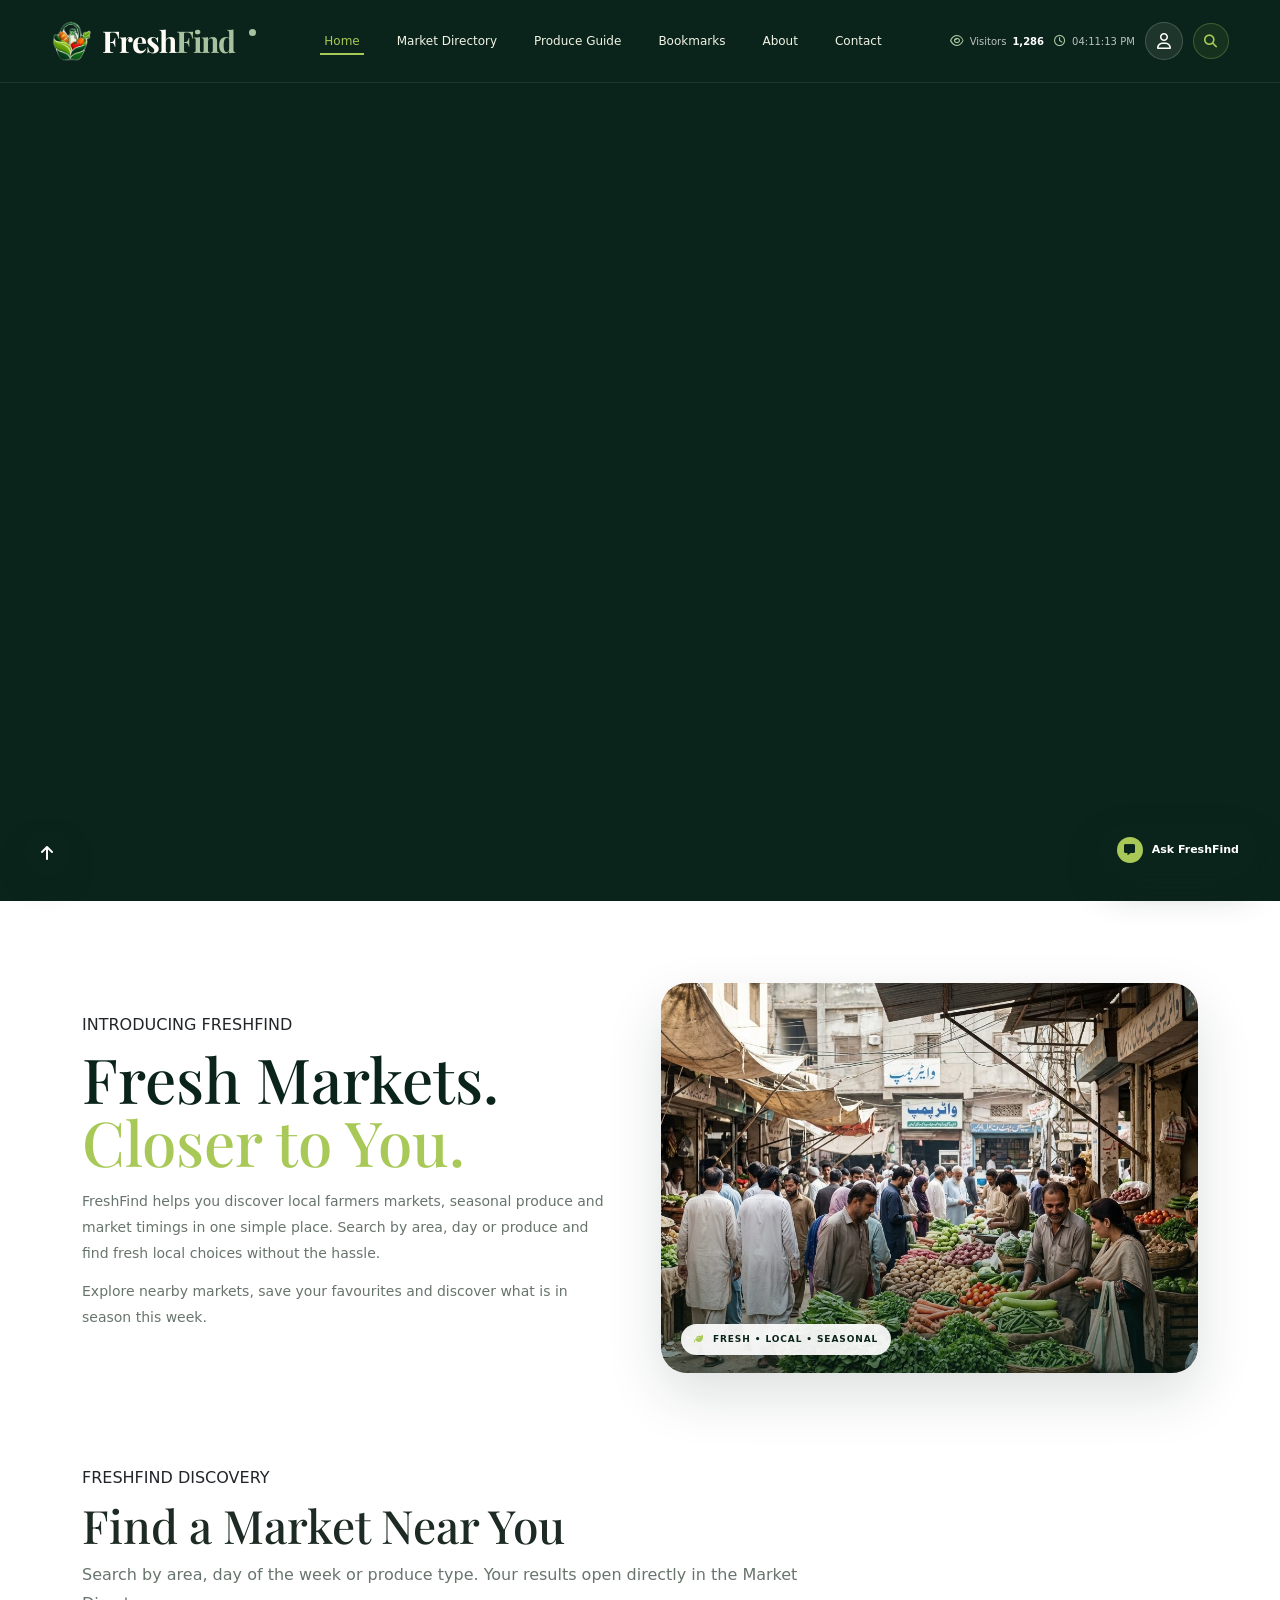
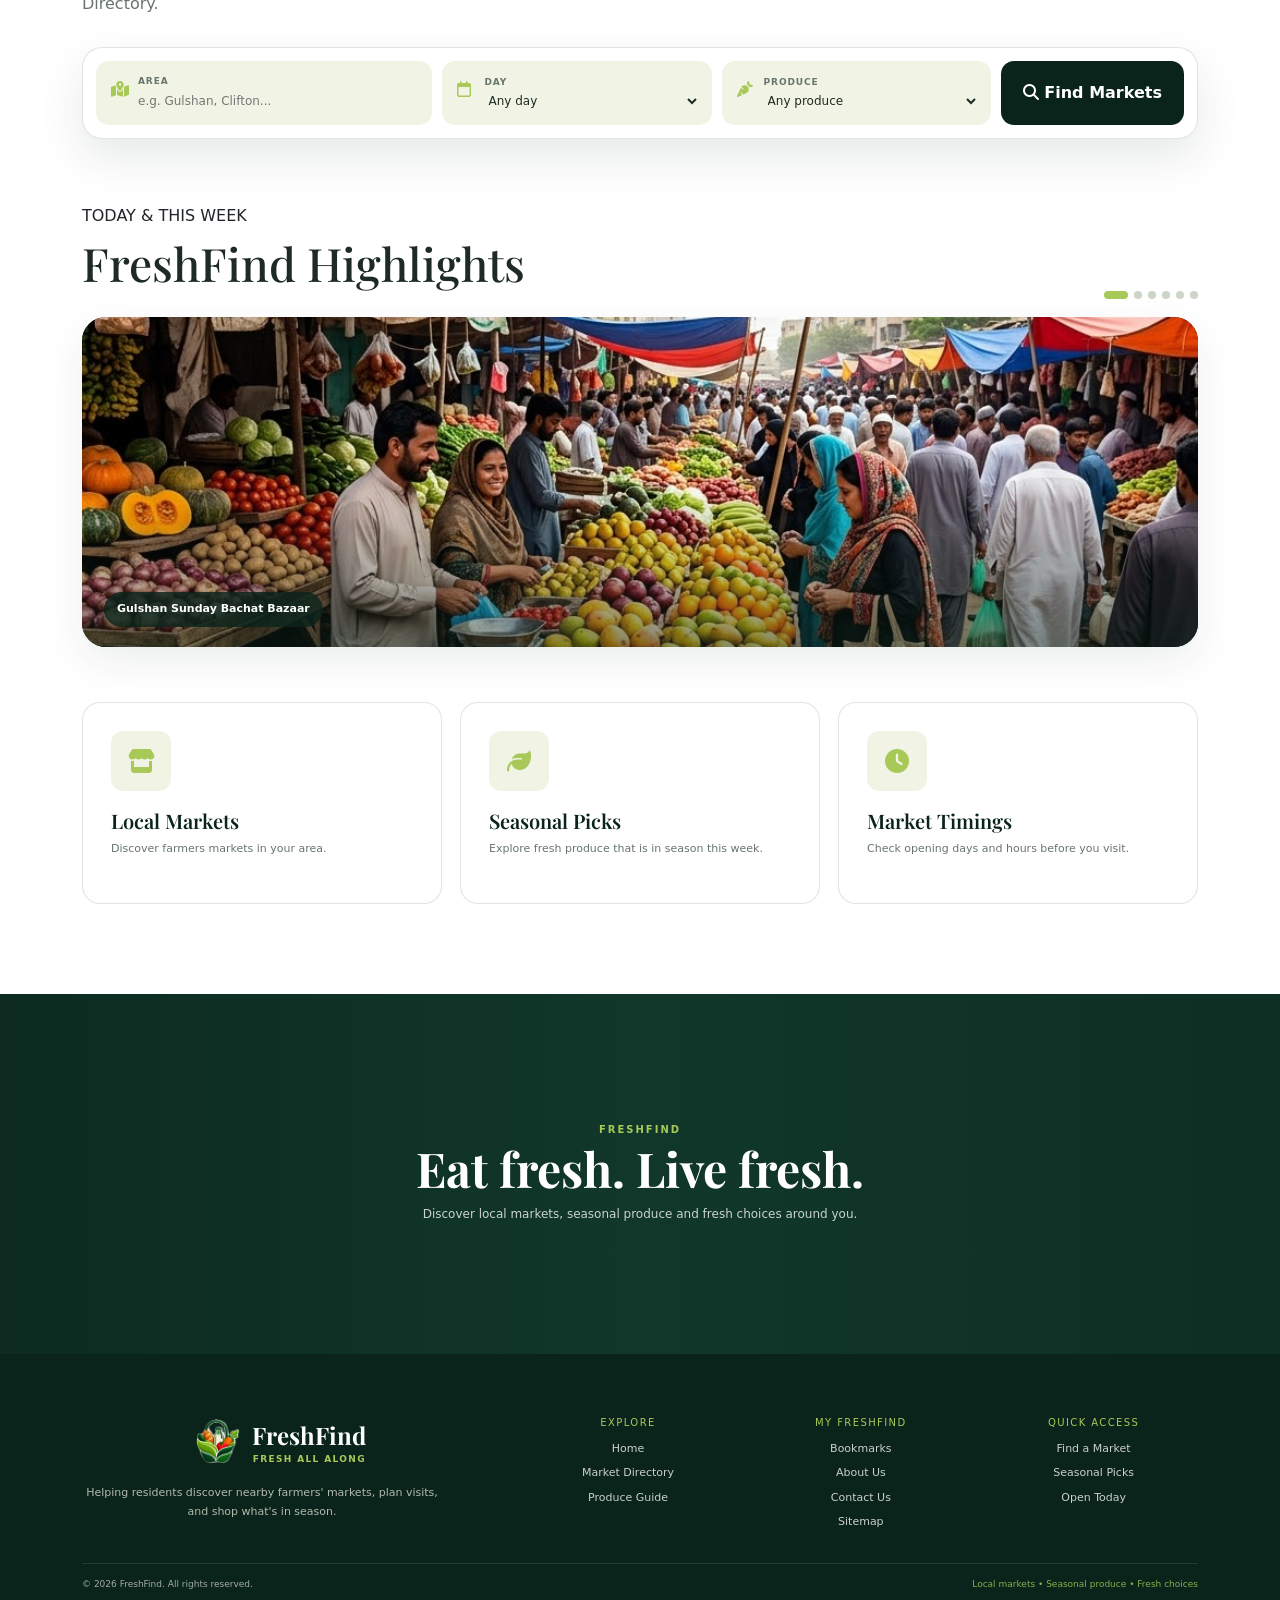
<file: index.html>
<!DOCTYPE html>
<html lang="en">
<head>
    <meta charset="UTF-8">
    <meta name="viewport" content="width=device-width, initial-scale=1.0">

    <title>FreshFind | Local Markets & Fresh Produce</title>
    <link rel="icon" type="image/png" href="assests/freshfind-logo.png">
    <link rel="apple-touch-icon" href="assests/freshfind-logo.png">

    <link rel="preconnect" href="https://fonts.googleapis.com">
    <link rel="preconnect" href="https://fonts.gstatic.com" crossorigin>

    <link rel="stylesheet" href="css/style.css">
    <link rel="stylesheet" href="css/contact.css">
    <link rel="stylesheet" href="https://cdnjs.cloudflare.com/ajax/libs/animate.css/4.1.1/animate.min.css">

     <link
        href="https://fonts.googleapis.com/css2?family=Playfair+Display:wght@500;600;700&family=Poppins:wght@300;400;500;600&display=swap"
        rel="stylesheet">

    <link
        rel="stylesheet"
        href="https://cdnjs.cloudflare.com/ajax/libs/font-awesome/6.5.2/css/all.min.css">

    <link
        rel="stylesheet"
        href="bootstrap-5.0.2-dist/css/bootstrap.min.css">

    <script src="https://code.jquery.com/jquery-3.7.1.min.js"></script>
</head>

<body>

 <header class="site-header">
        <div class="header-container">

            <a href="#home" class="brand-logo" aria-label="FreshFind Home">
                <img class="brand-logo-mark" src="assests/freshfind-logo.png" alt="FreshFind logo">
                <span class="logo-main">Fresh<span class="logo-highlight">Find</span></span>
            </a>

            <button
                class="menu-btn"
                id="menuBtn"
                aria-label="Open navigation menu">
                <i class="fa-solid fa-bars"></i>
            </button>

            <nav class="main-nav" id="mainNav">

                <a href="#home" class="nav-link active">
                    Home
                </a>

                <a href="#markets" class="nav-link">
                    Market Directory
                </a>

                <a href="#produce" class="nav-link">
                    Produce Guide
                </a>

                <a href="#bookmarks" class="nav-link">
                    Bookmarks
                </a>

                <a href="#about" class="nav-link">
                    About
                </a>

                <a href="#contact" class="nav-link">
                    Contact
                </a>

            </nav>

            <div class="header-actions">

                <div class="visitor-counter">
                    <i class="fa-regular fa-eye"></i>
                    <span>Visitors</span>
                    <strong id="visitorCount">0</strong>
                </div>

                <div class="header-clock">
                    <i class="fa-regular fa-clock"></i>
                    <span id="currentTime">00:00:00</span>
                </div>

                <button
                    class="profile-btn"
                    id="profileBtn"
                    aria-label="User Login">
                    <i class="fa-regular fa-user"></i>
                </button>

                <button type="button" class="header-search-btn" id="headerSearchBtn" aria-label="Search markets" aria-expanded="false">
                    <i class="fa-solid fa-magnifying-glass"></i>
                </button>

            </div>

        </div>
    </header>

<div class="global-search-panel" id="globalSearchPanel" hidden>
    <form id="globalSearchForm" class="global-search-form" role="search">
        <i class="fa-solid fa-magnifying-glass"></i>
        <input id="globalSearchInput" type="search" placeholder="Search any market, area or produce..." autocomplete="off" aria-label="Search markets">
        <button type="submit">Search</button>
        <button type="button" class="global-search-close" id="globalSearchClose" aria-label="Close search"><i class="fa-solid fa-xmark"></i></button>
    </form>
</div>

<main id="content"></main>

<div class="auth-overlay" id="authOverlay" aria-hidden="true">
    <div class="auth-modal" role="dialog" aria-modal="true" aria-label="Sign in or sign up">
        <button type="button" class="auth-close" id="authClose" aria-label="Close"><i class="fa-solid fa-xmark"></i></button>
        <div class="auth-tabs">
            <button type="button" class="auth-tab active" id="loginTab">Sign In</button>
            <button type="button" class="auth-tab" id="signupTab">Sign Up</button>
        </div>
        <form class="auth-form" id="loginForm">
            <label>Email<input type="email" id="loginEmail" name="email" required inputmode="email" autocomplete="email" placeholder="Enter your email"></label>
            <label>Password<input type="password" id="loginPassword" name="password" required minlength="8" autocomplete="current-password" placeholder="Enter your password"></label>
            <button type="submit" class="btn btn-primary">Sign In</button>
        </form>
        <form class="auth-form" id="signupForm" hidden>
            <label>Name<input type="text" id="signupName" name="name" required minlength="2" maxlength="60" pattern="[A-Za-z]+(?:[ .'-][A-Za-z]+)*" autocomplete="name" placeholder="Enter your name"></label>
            <label>Email<input type="email" id="signupEmail" name="email" required inputmode="email" autocomplete="email" placeholder="Enter your email"></label>
            <label>Password<input type="password" id="signupPassword" name="password" required minlength="8" autocomplete="new-password" placeholder="Create a password"></label>
            <button type="submit" class="btn btn-primary">Sign Up</button>
        </form>
        <p class="auth-note">Demo form only — no real account is created.</p>
    </div>
</div>

<div class="toast" id="toast" role="status" aria-live="polite"></div>

<div class="global-chatbot" id="globalChatbot">
    <div class="global-chat-window" id="globalChatWindow" hidden>
        <div class="global-chat-head">
            <div><strong><i class="fa-solid fa-leaf"></i> FreshFind Assistant</strong><small>Markets & seasonal produce</small></div>
            <button type="button" id="globalChatClose" aria-label="Close assistant"><i class="fa-solid fa-xmark"></i></button>
        </div>
        <div class="global-chat-stream" id="globalChatStream">
            <div class="global-chat-message bot">Hello! 👋 I’m FreshFind Assistant. Ask me about nearby markets, opening times, or seasonal produce.</div>
        </div>
        <div class="global-chat-quick">
            <button type="button" data-chat-query="Which markets are open today?">Open today</button>
            <button type="button" data-chat-query="Show seasonal vegetables">Seasonal vegetables</button>
            <button type="button" data-chat-query="How do I find a market?">Find a market</button>
        </div>
        <form id="globalChatForm" class="global-chat-form">
            <input id="globalChatInput" type="text" placeholder="Ask FreshFind..." autocomplete="off">
            <button type="submit" aria-label="Send"><i class="fa-solid fa-paper-plane"></i></button>
        </form>
    </div>
    <button type="button" class="global-chat-launcher" id="globalChatLauncher" aria-label="Open FreshFind Assistant">
        <i class="fa-solid fa-message"></i><span>Ask FreshFind</span>
    </button>
</div>

<section class="site-footer-shell" aria-label="Site footer">
    <div class="footer-video-frame">
        <video class="footer-auto-video" autoplay muted loop playsinline preload="metadata" aria-label="Fresh produce video">
            <source src="assests/footer2.mp4" type="video/mp4">
        </video>
        <div class="footer-video-overlay"></div>
        <div class="footer-video-copy">
            <span>FRESHFIND</span>
            <strong>Eat fresh. Live fresh.</strong>
            <p>Discover local markets, seasonal produce and fresh choices around you.</p>
        </div>
    </div>

    <footer class="site-footer">
        <div class="footer-inner">
            <div class="footer-brand">
                <a href="#home" class="footer-brand-link">
                    <img src="assests/freshfind-logo.png" alt="FreshFind logo">
                    <div>
                        <div class="brand-word">FreshFind</div>
                        <div class="tagline">Fresh All Along</div>
                    </div>
                </a>
                <p>Helping residents discover nearby farmers' markets, plan visits, and shop what's in season.</p>
            </div>

            <div class="sitemap">
                <div class="sitemap-col">
                    <h3>Explore</h3>
                    <ul>
                        <li><a href="#home">Home</a></li>
                        <li><a href="#markets">Market Directory</a></li>
                        <li><a href="#produce">Produce Guide</a></li>
                    </ul>
                </div>
                <div class="sitemap-col">
                    <h3>My FreshFind</h3>
                    <ul>
                        <li><a href="#bookmarks">Bookmarks</a></li>
                        <li><a href="#about">About Us</a></li>
                        <li><a href="#contact">Contact Us</a></li>
                        <li><a href="#sitemap">Sitemap</a></li>
                    </ul>
                </div>
                <div class="sitemap-col">
                    <h3>Quick Access</h3>
                    <ul>
                        <li><a href="#home">Find a Market</a></li>
                        <li><a href="#produce">Seasonal Picks</a></li>
                        <li><a href="#markets">Open Today</a></li>
                    </ul>
                </div>
            </div>
        </div>
        <div class="footer-bottom">
            <span>© <span id="footerYear">2026</span> FreshFind. All rights reserved.</span>
            <span class="footer-bottom-note">Local markets • Seasonal produce • Fresh choices</span>
        </div>
    </footer>
</section>

<script src="js/about.js"></script>
<script src="js/contact.js"></script>
<script src="https://cdnjs.cloudflare.com/ajax/libs/wow/1.1.2/wow.min.js"></script>
<script src="js/app.js"></script>
<script src="js/main.js"></script>

</body>
</html>
</file>
<file: css/style.css>
:root {

    --dark-green: #0B241B;

    --deep-green: #123D2E;

    --sage-green: #A8C957;

    --cream: #F1F4E5;

    --warm-white: #FFFDF5;

    --beige: #D8C9AE;

    --text-dark: #1D2B24;

    --text-light: #68756D;

    --white: #FFFFFF;

    --border: rgba(11, 36, 27, 0.12);

    --shadow:
        0 12px 35px rgba(11, 36, 27, 0.10);

    --shadow-hover:
        0 20px 45px rgba(11, 36, 27, 0.16);

    --transition:
        all 0.3s ease;
}

.site-header {
    background: var(--dark-green);
}

.brand-logo {
    color: var(--warm-white);
}

.logo-main {
    color: var(--warm-white);
}

.logo-highlight {
    color: var(--sage-green);
}

.main-nav .nav-link {
    color: var(--cream);
}

.main-nav .nav-link:hover {
    color: var(--sage-green);
}

.main-nav .nav-link.active {
    color: var(--warm-white);
}

.main-nav .nav-link::after {
    background: var(--sage-green);
}

.visitor-counter,
.header-clock {
    color: var(--cream);
}

.visitor-counter i,
.header-clock i {
    color: var(--sage-green);
}

.visitor-counter strong {
    color: var(--warm-white);
}

.profile-btn {
    color: var(--warm-white);
    background: rgba(168, 201, 87, 0.08);
    border-color: rgba(168, 201, 87, 0.40);
}

.profile-btn:hover {
    background: var(--sage-green);
    color: var(--dark-green);
    border-color: var(--sage-green);
}

* {
    margin: 0;
    padding: 0;
    box-sizing: border-box;
}

html {
    scroll-behavior: smooth;
}

body {

    font-family: "Poppins", sans-serif;

    background: var(--cream);

    color: var(--text-dark);

    line-height: 1.6;

    overflow-x: hidden;

}

a,
a:link,
a:visited,
a:hover,
a:active {
    text-decoration: none !important;
    color: inherit;
}

button,
a {
    -webkit-tap-highlight-color: transparent;
}

button,
input,
select,
textarea {
    font-family: inherit;
}

button {
    cursor: pointer;
}

.site-header {

    width: 100%;

    background:
#0B241B;
    position: sticky;

    top: 0;

    left: 0;

    z-index: 1000;

    border-bottom:
        1px solid rgba(255, 255, 255, 0.08);

    backdrop-filter: blur(12px);

}

.header-container {

    width: min(1400px, 92%);

    min-height: 82px;

    margin: auto;

    display: flex;

    align-items: center;

    justify-content: space-between;

    gap: 25px;

}

.brand-logo {

    display: flex;

    align-items: center;

    gap: 0;

    font-family:
        "Playfair Display",
        serif;

    font-size: 30px;

    font-weight: 700;

    letter-spacing: -1px;

    white-space: nowrap;

}

.logo-main {
    color: var(--warm-white);
}

.logo-highlight {
    color: #a8c29f;
}

.brand-logo::after {

    content: "";

    width: 7px;

    height: 7px;

    background: #a8c29f;

    border-radius: 50%;

    margin-left: 5px;

    margin-top: -18px;

}

.main-nav {

    display: flex;

    align-items: center;

    justify-content: center;

    gap: 5px;

}

.nav-link {

    position: relative;

    color:
        rgba(255, 255, 255, 0.78);

    font-size: 12px;

    font-weight: 500;

    padding: 10px 12px;

    transition:
        var(--transition);

}

.nav-link:hover,
.nav-link.active {

    color: var(--white);

}

.nav-link::after {

    content: "";

    position: absolute;

    left: 12px;

    right: 12px;

    bottom: 3px;

    height: 2px;

    background: #a8c29f;

    transform:
        scaleX(0);

    transform-origin: center;

    transition:
        transform 0.3s ease;

}

.nav-link:hover::after,
.nav-link.active::after {

    transform:
        scaleX(1);

}

.header-actions {

    display: flex;

    align-items: center;

    gap: 10px;

}

.visitor-counter,
.header-clock {

    display: flex;

    align-items: center;

    gap: 6px;

    color:
        rgba(255, 255, 255, 0.72);

    font-size: 10px;

    white-space: nowrap;

}

.visitor-counter i,
.header-clock i {

    color: #a8c29f;

    font-size: 12px;

}

.visitor-counter strong {

    color: var(--white);

}

.profile-btn {

    width: 38px;

    height: 38px;

    border-radius: 50%;

    border:
        1px solid rgba(255, 255, 255, 0.18);

    background:
        rgba(255, 255, 255, 0.08);

    color: var(--white);

    display: grid;

    place-items: center;

    transition:
        var(--transition);

}

.profile-btn:hover {

    background: #a8c29f;

    color: var(--dark-green);

    transform: translateY(-2px);

}

.menu-btn {

    display: none;

    width: 40px;

    height: 40px;

    border: none;

    border-radius: 8px;

    background:
        rgba(255, 255, 255, 0.08);

    color: var(--white);

    font-size: 17px;

}

#content {

    width: 100%;

}

section {

    scroll-margin-top: 90px;

}

#home,
#markets,
#produce,
#bookmarks,
#about,
#contact {

    width: 100%;

}

.btn {

    display: inline-flex;

    align-items: center;

    justify-content: center;

    gap: 9px;

    padding: 13px 22px;

    border-radius: 8px;

    font-size: 12px;

    font-weight: 600;

    transition:
        var(--transition);

}

.btn-primary {

    background:
        var(--dark-green);

    color: var(--white);

    border: 1px solid var(--dark-green);

}

.btn-primary:hover {

    background:
        var(--deep-green);

    transform:
        translateY(-2px);

    box-shadow:
        0 10px 25px rgba(24, 60, 50, 0.18);

}

.btn-outline {

    background:
        transparent;

    color:
        var(--dark-green);

    border:
        1px solid var(--dark-green);

}

.btn-outline:hover {

    background:
        var(--dark-green);

    color:
        var(--white);

    transform:
        translateY(-2px);

}

.hero-section {

    min-height: 650px;

    background:
        var(--cream);

    padding:
        70px 0;

    display: flex;

    align-items: center;

    position: relative;

    overflow: hidden;

}

.hero-section::before {

    content: "";

    position: absolute;

    width: 450px;

    height: 450px;

    border-radius: 50%;

    background:
        rgba(122, 146, 120, 0.13);

    top: -200px;

    right: -100px;

}

.hero-container {

    width: min(1200px, 90%);

    margin: auto;

    display: grid;

    grid-template-columns:
        1fr 0.9fr;

    align-items: center;

    gap: 70px;

    position: relative;

    z-index: 1;

}

.hero-content {

    animation:
        heroText 0.9s ease both;

}

@keyframes heroText {

    from {

        opacity: 0;

        transform:
            translateY(25px);

    }

    to {

        opacity: 1;

        transform:
            translateY(0);

    }

}

.hero-label {

    display: inline-flex;

    align-items: center;

    gap: 8px;

    color:
        var(--sage-green);

    font-size: 11px;

    font-weight: 600;

    letter-spacing: 2px;

    margin-bottom: 18px;

}

.hero-label i {

    font-size: 12px;

}

.hero-content h1 {

    font-family:
        "Playfair Display",
        serif;

    color:
        var(--dark-green);

    font-size:
        clamp(45px, 5vw, 72px);

    line-height: 1.02;

    font-weight: 700;

    margin-bottom: 22px;

}

.hero-content h1 span {

    display: block;

    color:
        var(--sage-green);

}

.hero-content p {

    max-width: 560px;

    color:
        var(--text-light);

    font-size: 14px;

    line-height: 1.9;

    margin-bottom: 28px;

}

.hero-buttons {

    display: flex;

    align-items: center;

    gap: 12px;

    flex-wrap: wrap;

}

.hero-info {

    display: flex;

    align-items: center;

    gap: 30px;

    margin-top: 38px;

}

.hero-info-item {

    display: flex;

    align-items: center;

    gap: 10px;

}

.hero-info-item>i {

    width: 40px;

    height: 40px;

    display: grid;

    place-items: center;

    border-radius: 50%;

    background:
        #e6eee2;

    color:
        var(--deep-green);

}

.hero-info-item strong {

    display: block;

    color:
        var(--dark-green);

    font-size: 10px;

}

.hero-info-item span {

    display: block;

    color:
        var(--text-light);

    font-size: 9px;

}

.hero-image-wrapper {

    position: relative;

    min-height: 470px;

    animation:
        heroImage 1s ease both;

}

@keyframes heroImage {

    from {

        opacity: 0;

        transform:
            translateX(30px);

    }

    to {

        opacity: 1;

        transform:
            translateX(0);

    }

}

.hero-image-bg {

    position: absolute;

    width: 85%;

    height: 90%;

    right: 0;

    top: 5%;

    border-radius: 30px;

    background:
        var(--sage-green);

    transform:
        rotate(4deg);

}

.hero-image {

    position: absolute;

    width: 90%;

    height: 92%;

    right: 5%;

    top: 0;

    object-fit: cover;

    border-radius: 30px;

    box-shadow:
        0 25px 60px rgba(24, 60, 50, 0.20);

}

.hero-floating-card {

    position: absolute;

    left: 0;

    bottom: 25px;

    display: flex;

    align-items: center;

    gap: 12px;

    padding: 14px 18px;

    background:
        rgba(255, 253, 248, 0.96);

    border-radius: 12px;

    box-shadow:
        0 15px 35px rgba(24, 60, 50, 0.13);

    backdrop-filter:
        blur(8px);

}

.floating-icon {

    width: 42px;

    height: 42px;

    border-radius: 50%;

    display: grid;

    place-items: center;

    background:
        #e5eee1;

    color:
        var(--deep-green);

}

.hero-floating-card strong {

    display: block;

    font-family:
        "Playfair Display",
        serif;

    color:
        var(--dark-green);

    font-size: 14px;

}

.hero-floating-card span {

    display: block;

    color:
        var(--text-light);

    font-size: 9px;

}

#produce {

    padding:
        85px 0;

    background:
        var(--warm-white);

}

#produceGuideGrid {

    width: min(1150px, 90%);

    margin: 30px auto 0;

    display: grid;

    grid-template-columns:
        repeat(4, 1fr);

    gap: 18px;

}

.produce-guide-card {

    background:
        var(--cream);

    padding: 22px;

    border-radius: 14px;

    border:
        1px solid var(--border);

    transition:
        var(--transition);

}

.produce-guide-card:hover {

    transform:
        translateY(-5px);

    box-shadow:
        var(--shadow);

}

#bookmarks {

    padding:
        85px 0;

    background:
        var(--cream);

}

#bookmarkGrid {

    width: min(1150px, 90%);

    margin: 30px auto;

    display: grid;

    grid-template-columns:
        repeat(3, 1fr);

    gap: 22px;

}

.bookmark-empty {

    grid-column:
        1 / -1;

    text-align: center;

    padding: 60px 20px;

    color:
        var(--text-light);

}

.bookmark-empty i {

    font-size: 38px;

    color:
        var(--sage-green);

    margin-bottom: 15px;

}

.bookmark-empty h3 {

    color:
        var(--dark-green);

    font-family:
        "Playfair Display",
        serif;

    margin-bottom: 5px;

}

#about {

    padding:
        85px 0;

    background:
        var(--warm-white);

}

.about-container {

    width: min(1150px, 90%);

    margin: auto;

}

.about-card {

    background:
        var(--dark-green);

    color:
        var(--white);

    border-radius: 20px;

    padding: 55px;

}

.about-card h2 {

    font-family:
        "Playfair Display",
        serif;

    font-size: 40px;

    margin-bottom: 15px;

}

.about-card p {

    max-width: 750px;

    color:
        rgba(255, 255, 255, 0.72);

    font-size: 12px;

    line-height: 1.9;

}

#contact {

    padding:
        85px 0;

    background:
        var(--cream);

}

.contact-container {

    width: min(1150px, 90%);

    margin: auto;

}

.contact-form {

    max-width: 700px;

    margin: auto;

}

.form-group {

    margin-bottom: 15px;

}

.form-group label {

    display: block;

    color:
        var(--dark-green);

    font-size: 10px;

    font-weight: 600;

    margin-bottom: 6px;

}

.form-group input,
.form-group textarea {

    width: 100%;

    border:
        1px solid var(--border);

    border-radius: 8px;

    background:
        var(--white);

    padding:
        13px;

    outline: none;

    font-size: 11px;

    color:
        var(--text-dark);

}

.form-group textarea {

    min-height: 140px;

    resize: vertical;

}

.form-group input:focus,
.form-group textarea:focus {

    border-color:
        var(--sage-green);

}

.site-footer {

    padding:
        25px 20px;

    background:
        var(--dark-green);

    text-align: center;

    color:
        rgba(255, 255, 255, 0.65);

    font-size: 10px;

}

.reveal {

    opacity: 0;

    transform:
        translateY(25px);

    transition:
        opacity 0.7s ease,
        transform 0.7s ease;

}

.reveal.active {

    opacity: 1;

    transform:
        translateY(0);

}

.hidden {

    display: none !important;

}

#noResults {

    display: none;

    text-align: center;

    padding: 50px;

    color:
        var(--text-light);

}

#noResults.show {

    display: block;

}

@media (max-width: 1100px) {

    .main-nav {

        gap: 0;

    }

    .nav-link {

        padding:
            10px 8px;

        font-size: 10px;

    }

    .visitor-counter span {

        display: none;

    }

    .hero-container {

        gap: 40px;

    }
#produceGuideGrid {

        grid-template-columns:
            repeat(2, 1fr);

    }

    #bookmarkGrid {

        grid-template-columns:
            repeat(2, 1fr);

    }

}

@media (max-width: 768px) {

    .header-container {

        min-height: 70px;

    }

    .menu-btn {

        display: grid;

        place-items: center;

        margin-left: auto;

    }

    .main-nav {

        position: absolute;

        top: 70px;

        left: 0;

        width: 100%;

        padding: 15px 5%;

        background:
            var(--dark-green);

        display: none;

        flex-direction: column;

        align-items: stretch;

        border-top:
            1px solid rgba(255, 255, 255, 0.08);

    }

    .main-nav.open {

        display: flex;

    }

    .nav-link {

        padding:
            13px 5px;

        border-bottom:
            1px solid rgba(255, 255, 255, 0.07);

    }

    .nav-link::after {

        display: none;

    }

    .header-clock,
    .visitor-counter {

        display: none;

    }

    .hero-section {

        min-height: auto;

        padding:
            55px 0;

    }

    .hero-container {

        grid-template-columns: 1fr;

        gap: 45px;

    }

    .hero-content {

        text-align: center;

    }

    .hero-content p {

        margin-left: auto;

        margin-right: auto;

    }

    .hero-buttons {

        justify-content: center;

    }

    .hero-info {

        justify-content: center;

        flex-wrap: wrap;

    }

    .hero-image-wrapper {

        min-height: 380px;

    }

    .hero-image {

        width: 92%;

        right: 4%;

    }

    .hero-floating-card {

        left: 2%;

        bottom: 15px;

    }
#produceGuideGrid {

        grid-template-columns: 1fr;

    }

    #bookmarkGrid {

        grid-template-columns: 1fr;

    }

    .about-card {

        padding: 35px 25px;

    }

    .about-card h2 {

        font-size: 32px;

    }

}

@media (max-width: 480px) {

    .brand-logo {

        font-size: 25px;

    }

    .hero-content h1 {

        font-size: 42px;

    }

    .hero-info {

        flex-direction: column;

        align-items: flex-start;

    }

    .hero-image-wrapper {

        min-height: 320px;

    }

    .hero-floating-card {

        padding: 10px 12px;

    }

    .floating-icon {

        width: 35px;

        height: 35px;

    }

    .section-heading h2 {

        font-size: 32px;

    }

}

     
.ratio.ratio-16x9 {
    width: 100%;
    height: 500px;
    position: relative;
    overflow: hidden;
    background: #173f35;
    border-radius: 0;
    box-shadow: 0 12px 35px rgba(0, 0, 0, 0.18);
}

.ratio.ratio-16x9 video {
    width: 100%;
    height: 100%;
    display: block;
    object-fit: cover;
    object-position: center;
}

.ratio.ratio-16x9::after {
    content: "";
    position: absolute;
    inset: 0;
    background: linear-gradient(
        90deg,
        rgba(20, 55, 45, 0.25),
        transparent 50%,
        rgba(20, 55, 45, 0.15)
    );
    pointer-events: none;
}

@media (max-width: 992px) {
    .ratio.ratio-16x9 {
        height: 500px;
    }
}

@media (max-width: 576px) {
    .ratio.ratio-16x9 {
        height: 400px;
    }
}

.btn-primary {
    display: inline-flex;
    align-items: center;
    gap: 10px;
    background-color: var(--dark-green);
    color: var(--white);
    padding: 14px 28px;
    border-radius: 50px;
    text-decoration: none;
    font-weight: 600;
    font-size: 15px;
    transition: var(--transition);
    border: none;
    cursor: pointer;
}

.btn-primary:hover {
    background-color: var(--sage-green);
    color: var(--dark-green);
    transform: translateY(-2px);
    box-shadow: 0 10px 20px rgba(0, 0, 0, 0.1);
}

.home-features {
    display: grid;
    grid-template-columns: repeat(auto-fit, minmax(260px, 1fr));
    gap: 24px;
}

.home-feature {
    background: var(--white);
    padding: 30px 24px;
    border-radius: 16px;
    border: 1px solid var(--border);
    transition: var(--transition);
    display: flex;
    flex-direction: column;
    align-items: flex-start;
}

.home-feature:hover {
    transform: translateY(-5px);
    box-shadow: var(--shadow);
    border-color: rgba(168, 201, 87, 0.4);
}

.home-feature i {
    font-size: 28px;
    color: var(--sage-green);
    margin-bottom: 18px;
    background: var(--cream);
    width: 60px;
    height: 60px;
    display: flex;
    align-items: center;
    justify-content: center;
    border-radius: 12px;
}

.home-feature h3 {
    color: var(--dark-green);
    font-size: 20px;
    margin-bottom: 10px;
    font-weight: 600;
}

.home-feature p {
    color: var(--text-light);
    font-size: 14px;
    line-height: 1.6;
}

.breadcrumb {
    width: min(1150px, 90%);
    margin: 0 auto 10px;
    padding-top: 30px;
    display: flex;
    align-items: center;
    flex-wrap: wrap;
    gap: 6px;
    font-size: 12.5px;
    color: var(--text-light);
}

.breadcrumb a {
    color: var(--deep-green);
    font-weight: 500;
}

.breadcrumb a:hover {
    color: var(--sage-green);
    text-decoration: underline;
}

.breadcrumb .crumb-sep {
    color: var(--border);
}

.breadcrumb .crumb-current {
    color: var(--text-light);
}

.status-badges {
    position: absolute;
    top: 18px;
    left: 18px;
    display: flex;
    flex-direction: column;
    gap: 6px;
    z-index: 2;
}

.open-badge,
.closed-badge,
.distance-badge {
    display: inline-flex;
    align-items: center;
    gap: 5px;
    padding: 4px 10px;
    border-radius: 20px;
    font-size: 11px;
    font-weight: 600;
    letter-spacing: 0.3px;
}

.open-badge {
    background: #e4f4e0;
    color: #1f7a34;
}

.open-badge i {
    color: #2fa84a;
    font-size: 8px;
}

.closed-badge {
    background: #f4e6e4;
    color: #9c3b2e;
}

.distance-badge {
    background: rgba(255, 255, 255, 0.92);
    color: var(--deep-green);
}

.detail-empty {
    width: min(700px, 90%);
    margin: 0 auto;
    text-align: center;
    padding: 60px 20px;
    color: var(--text-light);
}

.detail-empty i {
    font-size: 40px;
    color: var(--sage-green);
    margin-bottom: 14px;
}

.detail-empty h3 {
    color: var(--dark-green);
    font-family: "Playfair Display", serif;
    margin-bottom: 8px;
}

.detail-wrap {
    width: min(1150px, 90%);
    margin: 0 auto;
    display: grid;
    grid-template-columns: 1.1fr 1fr;
    gap: 40px;
}

.detail-media img {
    width: 100%;
    border-radius: 16px;
    box-shadow: var(--shadow);
    display: block;
}

.detail-info-card {
    background: var(--warm-white);
    border: 1px solid var(--border);
    border-radius: 14px;
    padding: 18px 20px;
    margin-top: 20px;
}

.detail-info-row {
    display: flex;
    align-items: flex-start;
    gap: 12px;
    padding: 10px 0;
    border-bottom: 1px solid var(--border);
}

.detail-info-row:last-child {
    border-bottom: none;
}

.detail-info-row i {
    color: var(--sage-green);
    margin-top: 3px;
    width: 16px;
}

.detail-info-row strong {
    display: block;
    color: var(--dark-green);
    font-size: 13px;
}

.detail-info-row span,
.detail-info-row a {
    font-size: 13px;
    color: var(--text-light);
}

.detail-map-embed {
    margin-top: 20px;
    border-radius: 14px;
    overflow: hidden;
    border: 1px solid var(--border);
}

.detail-map-embed iframe {
    width: 100%;
    height: 260px;
    border: 0;
    display: block;
}

.detail-actions {
    display: flex;
    gap: 12px;
    margin-top: 20px;
    flex-wrap: wrap;
}

.schedule-table {
    width: 100%;
    border-collapse: collapse;
    margin-top: 14px;
    font-size: 13px;
}

.schedule-table th,
.schedule-table td {
    padding: 9px 12px;
    text-align: left;
    border-bottom: 1px solid var(--border);
}

.schedule-table th {
    color: var(--dark-green);
    font-weight: 600;
    background: var(--cream);
}

.schedule-table tr.day-open td {
    color: var(--dark-green);
    font-weight: 500;
}

.schedule-table tr.day-closed td {
    color: var(--text-light);
}

.schedule-table .today-row td {
    background: #eef6e9;
}

.detail-produce-grid {
    display: grid;
    grid-template-columns: repeat(auto-fill, minmax(120px, 1fr));
    gap: 12px;
    margin-top: 14px;
}

.detail-produce-item {
    background: var(--cream);
    border: 1px solid var(--border);
    border-radius: 12px;
    text-align: center;
    padding: 16px 8px;
    transition: var(--transition);
}

.detail-produce-item:hover {
    transform: translateY(-3px);
    box-shadow: var(--shadow);
}

.detail-produce-item i {
    font-size: 22px;
    color: var(--sage-green);
    margin-bottom: 8px;
    display: block;
}

.detail-produce-item span {
    font-size: 12px;
    color: var(--text-dark);
}

#produceGuideGrid {
    width: min(1150px, 90%);
    margin: 30px auto 0;
    display: grid;
    grid-template-columns: repeat(3, 1fr);
    gap: 22px;
}

.produce-guide-card {
    position: relative;
}

.produce-guide-card > i:first-child {
    font-size: 26px;
    color: var(--sage-green);
    margin-bottom: 12px;
    display: block;
}

.produce-guide-card .produce-season {
    display: inline-block;
    margin-top: 8px;
    font-size: 11px;
    font-weight: 600;
    color: var(--deep-green);
    background: var(--cream);
    padding: 3px 10px;
    border-radius: 20px;
}

.produce-guide-card .produce-view-link {
    display: inline-block;
    margin-top: 12px;
    font-size: 12.5px;
    font-weight: 600;
    color: var(--deep-green);
}

.produce-guide-card .produce-view-link:hover {
    color: var(--sage-green);
}

.produce-guide-card .bookmark-btn {
    top: 14px;
    right: 14px;
    width: 30px;
    height: 30px;
    font-size: 13px;
}

.bookmark-actions {
    width: min(1150px, 90%);
    margin: 0 auto 10px;
    display: flex;
    align-items: center;
    justify-content: space-between;
    flex-wrap: wrap;
    gap: 14px;
}

.btn-outline {
    display: inline-flex;
    align-items: center;
    gap: 8px;
    background: transparent;
    border: 1px solid var(--dark-green);
    color: var(--dark-green);
    padding: 10px 18px;
    border-radius: 30px;
    font-size: 13px;
    font-weight: 500;
    transition: var(--transition);
}

.btn-outline:hover {
    background: var(--dark-green);
    color: var(--white);
}

.share-links {
    display: flex;
    align-items: center;
    gap: 10px;
    font-size: 13px;
    color: var(--text-light);
}

.share-links a {
    width: 32px;
    height: 32px;
    border-radius: 50%;
    background: var(--cream);
    color: var(--deep-green);
    display: grid;
    place-items: center;
    transition: var(--transition);
}

.share-links a:hover {
    background: var(--dark-green);
    color: var(--white);
}

.bookmark-card {
    background: var(--white);
    border: 1px solid var(--border);
    border-radius: 14px;
    padding: 18px;
    box-shadow: var(--shadow);
    transition: var(--transition);
}

.bookmark-card:hover {
    box-shadow: var(--shadow-hover);
    transform: translateY(-3px);
}

.bookmark-card-type {
    font-size: 10px;
    font-weight: 700;
    letter-spacing: 1px;
    color: var(--sage-green);
    text-transform: uppercase;
}

.bookmark-card h3 {
    color: var(--dark-green);
    font-family: "Playfair Display", serif;
    margin: 6px 0 4px;
    font-size: 18px;
}

.bookmark-card p {
    font-size: 13px;
    color: var(--text-light);
    margin-bottom: 10px;
}

.bookmark-note {
    width: 100%;
    resize: vertical;
    min-height: 54px;
    border: 1px solid var(--border);
    border-radius: 8px;
    padding: 8px 10px;
    font-size: 12.5px;
    font-family: inherit;
    color: var(--text-dark);
    background: var(--cream);
}

.bookmark-note-label {
    font-size: 11px;
    color: var(--text-light);
    margin-top: 10px;
    display: block;
}

.bookmark-card-footer {
    display: flex;
    justify-content: space-between;
    align-items: center;
    margin-top: 12px;
}

.bookmark-remove {
    color: #9c3b2e;
    font-size: 12.5px;
    font-weight: 600;
}

.bookmark-remove:hover {
    text-decoration: underline;
}

.bookmark-summary-bar {
    width: min(1150px, 90%);
    margin: 0 auto 18px;
    padding: 16px 20px;
    display: flex;
    align-items: center;
    justify-content: space-between;
    gap: 18px;
    border: 1px solid rgba(11,36,27,.09);
    border-radius: 16px;
    background: rgba(255,255,255,.72);
    box-shadow: 0 10px 30px rgba(11,36,27,.06);
    backdrop-filter: blur(8px);
}
.bookmark-summary-copy { display:flex; flex-direction:column; gap:4px; }
.bookmark-summary-label { color:var(--sage-green); font-size:9px; font-weight:800; letter-spacing:1.7px; }
.bookmark-summary-label i { margin-right:5px; }
.bookmark-summary-copy strong { color:var(--dark-green); font-family:"Playfair Display",serif; font-size:19px; }
.bookmark-summary-note { color:var(--text-light); font-size:10px; }
.bookmark-summary-note i { margin-right:5px; color:var(--sage-green); }

#bookmarkGrid { width:min(1150px,90%); margin:28px auto 0; }
.bookmark-grid-inner {
    display:grid;
    grid-template-columns:repeat(3,minmax(0,1fr));
    gap:22px;
}
.bookmark-card {
    padding:0 !important;
    overflow:hidden;
    border:1px solid rgba(11,36,27,.10) !important;
    border-radius:20px !important;
    background:#fff !important;
    box-shadow:0 12px 34px rgba(11,36,27,.08) !important;
    transition:transform .4s cubic-bezier(.22,1,.36,1), box-shadow .4s ease, border-color .3s ease !important;
}
.bookmark-card:hover { transform:translateY(-8px) !important; box-shadow:0 22px 48px rgba(11,36,27,.14) !important; border-color:rgba(168,201,87,.55) !important; }
.bookmark-card-media { height:190px; position:relative; overflow:hidden; background:var(--cream); }
.bookmark-card-media::after { content:""; position:absolute; inset:0; background:linear-gradient(180deg,rgba(11,36,27,.02),rgba(11,36,27,.42)); pointer-events:none; }
.bookmark-card-media img { width:100%; height:100%; display:block; object-fit:cover; transition:transform .65s cubic-bezier(.22,1,.36,1); }
.bookmark-card:hover .bookmark-card-media img { transform:scale(1.07); }
.bookmark-type-badge { position:absolute; z-index:2; left:14px; top:14px; padding:7px 10px; border-radius:30px; background:rgba(255,255,255,.92); color:var(--dark-green); font-size:9px; font-weight:800; box-shadow:0 5px 15px rgba(0,0,0,.12); }
.bookmark-type-badge i { color:var(--sage-green); margin-right:4px; }
.bookmark-heart { position:absolute; z-index:3; right:14px; top:14px; width:38px; height:38px; display:grid; place-items:center; border:1px solid rgba(255,255,255,.7); border-radius:50%; background:rgba(11,36,27,.88); color:#fff; cursor:pointer; transition:transform .25s ease,background .25s ease,color .25s ease; }
.bookmark-heart:hover { transform:scale(1.08); background:#fff; color:var(--dark-green); }
.bookmark-card-body { padding:20px 20px 17px; }
.bookmark-card-type { color:var(--sage-green) !important; font-size:9px !important; letter-spacing:1.5px; font-weight:800; }
.bookmark-card h3 { margin:7px 0 7px !important; font-size:21px !important; line-height:1.18; }
.bookmark-location { margin:0 0 11px !important; color:var(--text-light); font-size:11px !important; }
.bookmark-location i { color:var(--sage-green); margin-right:5px; }
.bookmark-meta-row { display:flex; flex-direction:column; gap:6px; padding:11px 0; border-top:1px solid rgba(11,36,27,.08); border-bottom:1px solid rgba(11,36,27,.08); color:var(--text-light); font-size:9px; }
.bookmark-meta-row i { width:14px; color:var(--dark-green); }
.bookmark-description { min-height:42px; margin:5px 0 0 !important; color:var(--text-light); font-size:11px !important; line-height:1.6; }
.bookmark-card-footer { margin-top:15px !important; gap:10px; }
.bookmark-remove { border:0; background:transparent; padding:0; color:#a34b3d; cursor:pointer; font-size:10px !important; transition:color .2s ease,transform .2s ease; }
.bookmark-remove:hover { color:#7e2d21; text-decoration:none !important; transform:translateX(-2px); }
.bookmark-view { border:0; background:var(--dark-green); color:#fff !important; padding:9px 13px; border-radius:30px; font-size:9px; font-weight:700; text-decoration:none !important; transition:transform .25s ease,background .25s ease; }
.bookmark-view:hover { background:var(--sage-green); color:var(--dark-green) !important; transform:translateX(2px); }
.bookmark-empty-state { grid-column:1/-1; text-align:center; padding:62px 25px; border:1px dashed rgba(11,36,27,.16); border-radius:22px; background:rgba(255,255,255,.7); }
.bookmark-empty-icon { width:70px; height:70px; margin:0 auto 16px; display:grid; place-items:center; border-radius:50%; background:#edf2e5; color:var(--dark-green); font-size:25px; }
.bookmark-empty-state > span { color:var(--sage-green); font-size:9px; font-weight:800; letter-spacing:1.7px; }
.bookmark-empty-state h3 { margin:7px 0 8px; color:var(--dark-green); font-family:"Playfair Display",serif; font-size:27px; }
.bookmark-empty-state p { max-width:520px; margin:0 auto; color:var(--text-light); font-size:11px; line-height:1.7; }
.bookmark-empty-actions { display:flex; justify-content:center; gap:9px; flex-wrap:wrap; margin-top:20px; }
.bookmark-empty-btn { display:inline-flex; align-items:center; gap:7px; padding:10px 15px; border:1px solid rgba(11,36,27,.15); border-radius:30px; color:var(--dark-green); background:#fff; text-decoration:none !important; font-size:10px; font-weight:700; transition:transform .25s ease,background .25s ease; }
.bookmark-empty-btn:hover { transform:translateY(-2px); background:#edf2e5; color:var(--dark-green); }
.bookmark-empty-btn.primary { background:var(--dark-green); color:#fff; }
.bookmark-empty-btn.primary:hover { background:var(--sage-green); color:var(--dark-green); }

@media (max-width: 900px) {
    .bookmark-grid-inner { grid-template-columns:repeat(2,minmax(0,1fr)); }
}
@media (max-width: 600px) {
    .bookmark-summary-bar { align-items:flex-start; flex-direction:column; }
    .bookmark-grid-inner { grid-template-columns:1fr; }
    .bookmark-card-media { height:210px; }
    .bookmark-card-footer { flex-wrap:wrap; }
}

.auth-overlay {
    position: fixed;
    inset: 0;
    background: rgba(11, 36, 27, 0.55);
    display: none;
    align-items: center;
    justify-content: center;
    z-index: 1000;
    padding: 20px;
}

.auth-overlay.open {
    display: flex;
}

.auth-modal {
    background: var(--white);
    width: min(380px, 100%);
    border-radius: 16px;
    padding: 28px 26px;
    position: relative;
    box-shadow: var(--shadow-hover);
}

.auth-close {
    position: absolute;
    top: 14px;
    right: 14px;
    color: var(--text-light);
    font-size: 16px;
}

.auth-close:hover {
    color: var(--dark-green);
}

.auth-tabs {
    display: flex;
    gap: 4px;
    background: var(--cream);
    border-radius: 30px;
    padding: 4px;
    margin-bottom: 20px;
}

.auth-tab {
    flex: 1;
    padding: 8px;
    border-radius: 26px;
    font-size: 13px;
    font-weight: 600;
    color: var(--text-light);
}

.auth-tab.active {
    background: var(--dark-green);
    color: var(--white);
}

.auth-form {
    display: flex;
    flex-direction: column;
    gap: 12px;
}

.auth-form label {
    font-size: 12px;
    color: var(--text-light);
    display: flex;
    flex-direction: column;
    gap: 5px;
}

.auth-form input {
    padding: 10px 12px;
    border: 1px solid var(--border);
    border-radius: 8px;
    font-size: 13px;
    font-family: inherit;
}

.auth-form button {
    margin-top: 6px;
}

.auth-note {
    font-size: 11px;
    color: var(--text-light);
    text-align: center;
    margin-top: 16px;
}

.toast {
    position: fixed;
    left: 50%;
    bottom: 30px;
    transform: translateX(-50%) translateY(20px);
    background: var(--dark-green);
    color: var(--white);
    padding: 12px 22px;
    border-radius: 30px;
    font-size: 13px;
    opacity: 0;
    pointer-events: none;
    transition: all 0.3s ease;
    z-index: 1100;
    box-shadow: var(--shadow-hover);
}

.toast.show {
    opacity: 1;
    transform: translateX(-50%) translateY(0);
}

.search-field-checkbox {
    display: flex;
    align-items: flex-end;
}

.search-field-checkbox label {
    display: flex;
    align-items: center;
    gap: 8px;
    font-size: 13px;
    color: var(--text-dark);
    cursor: pointer;
}

.search-field-checkbox input {
    width: 16px;
    height: 16px;
    accent-color: var(--dark-green);
}

.reveal {
    opacity: 0;
    transform: translateY(24px);
    transition: opacity 0.6s ease, transform 0.6s ease;
}

.reveal.active {
    opacity: 1;
    transform: translateY(0);
}

@media (max-width: 900px) {
    .detail-wrap {
        grid-template-columns: 1fr;
    }

    #produceGuideGrid {
        grid-template-columns: repeat(2, 1fr);
    }
}

@media (max-width: 600px) {
    #produceGuideGrid {
        grid-template-columns: 1fr;
    }

    .bookmark-actions {
        flex-direction: column;
        align-items: flex-start;
    }
}

#directoryView,
#marketDetailPage {
    --market-dark: #0B241B;
    --market-deep: #123D2E;
    --market-sage: #A8C957;
    --market-cream: #F1F4E5;
    --market-white: #FFFDF5;
    --market-text: #1D2B24;
    --market-muted: #68756D;
    --market-border: rgba(11,36,27,.12);
    --market-shadow: 0 12px 35px rgba(11,36,27,.10);
    color: var(--market-text);
}

#directoryView {
    background: var(--market-white);
    padding-top: 34px;
}

#directoryView *,
#marketDetailPage * { box-sizing: border-box; }

#directoryView a,
#directoryView a:hover,
#marketDetailPage a,
#marketDetailPage a:hover {
    text-decoration: none !important;
    color: inherit;
}

#directoryView h1,
#directoryView h2,
#directoryView h3,
#directoryView h4,
#directoryView h5,
#marketDetailPage h1,
#marketDetailPage h2,
#marketDetailPage h3,
#marketDetailPage h4,
#marketDetailPage h5 {
    font-family: "Playfair Display", serif;
    color: var(--market-dark);
}

#directoryView p,
#marketDetailPage p { color: var(--market-muted); }

#directoryView .market-hero {
    background: var(--market-dark);
    padding: 78px 0 88px;
    position: relative;
    overflow: hidden;
}
#directoryView .market-hero::before {
    content: "";
    position: absolute;
    width: 430px;
    height: 430px;
    right: -100px;
    top: -220px;
    border-radius: 50%;
    background: rgba(168,201,87,.08);
}
#directoryView .market-hero .container { position: relative; z-index: 1; }
#directoryView .hero-badge {
    display: inline-flex;
    align-items: center;
    gap: 8px;
    padding: 8px 15px;
    border: 1px solid rgba(168,201,87,.35);
    border-radius: 50px;
    color: var(--market-sage);
    font-size: 11px;
    font-weight: 700;
    letter-spacing: 1.2px;
}
#directoryView .market-hero h1 {
    color: var(--market-white);
    font-size: clamp(38px,5vw,62px);
    line-height: 1.15;
    margin: 22px 0;
}
#directoryView .market-hero h1 span { color: var(--market-sage); display: block; }
#directoryView .market-hero p { color: #CFD8CE; max-width: 560px; font-size: 15px; line-height: 1.9; }
#directoryView .hero-actions { display:flex; gap:20px; align-items:center; flex-wrap:wrap; margin-top:25px; }
#directoryView .hero-btn {
    display:inline-flex; align-items:center; gap:10px;
    padding:14px 23px; border-radius:50px;
    background:var(--market-sage); color:var(--market-dark) !important;
    font-size:13px; font-weight:700; border:0;
}
#directoryView .hero-text-link { color:var(--market-cream) !important; font-size:13px; font-weight:600; }
#directoryView .hero-text-link i { color:var(--market-sage); }
#directoryView .hero-stats { display:flex; gap:38px; margin-top:38px; padding-top:25px; border-top:1px solid rgba(255,255,255,.15); flex-wrap:wrap; }
#directoryView .hero-stats div { display:flex; flex-direction:column; }
#directoryView .hero-stats strong { color:var(--market-sage); font-size:25px; font-family:"Playfair Display",serif; }
#directoryView .hero-stats span { color:#CFD8CE; font-size:11px; }
#directoryView .hero-image-wrap { position:relative; padding:10px; border-radius:26px; background:rgba(255,255,255,.08); border:1px solid rgba(255,255,255,.14); overflow:hidden; }
#directoryView .hero-image { display:block; width:100%; height:410px; object-fit:cover; object-position:center; border-radius:20px; }
#directoryView .hero-image-label { position:absolute; left:25px; right:25px; bottom:25px; display:flex; align-items:center; gap:12px; padding:15px; border-radius:15px; background:var(--market-white); box-shadow:var(--market-shadow); }
#directoryView .hero-label-icon { width:44px; height:44px; display:grid; place-items:center; flex-shrink:0; border-radius:12px; background:var(--market-cream); color:var(--market-deep); }
#directoryView .hero-image-label strong { display:block; color:var(--market-dark); font-size:13px; }
#directoryView .hero-image-label small { color:var(--market-muted); font-size:11px; }

#directoryView .directory-section { padding:80px 0 95px; background:var(--market-white); }
#directoryView .section-heading { max-width:700px; margin:0 auto 40px; text-align:center; }
#directoryView .section-eyebrow { display:block; color:var(--market-sage); font-size:10px; font-weight:700; letter-spacing:2px; margin-bottom:10px; }
#directoryView .section-heading h2 { font-size:clamp(30px,4vw,44px); margin-bottom:12px; }
#directoryView .section-heading p { max-width:580px; margin:0 auto; font-size:14px; }
#directoryView .search-box { max-width:900px; margin:0 auto 25px; display:flex; align-items:center; gap:12px; padding:7px 18px; background:#fff; border:1px solid var(--market-border); border-radius:15px; box-shadow:var(--market-shadow); }
#directoryView .search-box > i { color:var(--market-deep); }
#directoryView .search-box input { flex:1; min-width:0; border:0; outline:0; background:transparent; color:var(--market-text); padding:12px 0; }
#directoryView .clear-search { width:34px; height:34px; border:0; border-radius:50%; background:var(--market-cream); color:var(--market-deep); }
#directoryView .filter-panel { background:#fff; border:1px solid var(--market-border); border-radius:20px; padding:27px; margin-bottom:55px; box-shadow:var(--market-shadow); }
#directoryView .filter-heading { display:flex; justify-content:space-between; align-items:center; gap:15px; flex-wrap:wrap; margin-bottom:22px; }
#directoryView .filter-heading > div { display:flex; align-items:center; gap:10px; font-size:15px; color:var(--market-dark); }
#directoryView .filter-heading > div i { width:38px; height:38px; display:grid; place-items:center; border-radius:11px; background:var(--market-cream); color:var(--market-deep); }
#directoryView .reset-btn { border:0; background:transparent; color:var(--market-muted); font-size:12px; font-weight:600; }
#directoryView .filter-panel label { display:block; margin-bottom:8px; color:var(--market-text); font-size:11px; font-weight:700; }
#directoryView .filter-panel label i { color:var(--market-deep); margin-right:5px; }
#directoryView .filter-panel .form-select { width:100%; min-height:46px; border:1px solid var(--market-border); border-radius:10px; color:var(--market-text); background:var(--market-white); font-size:12px; }
#directoryView .location-row { display:flex; align-items:center; gap:15px; flex-wrap:wrap; margin-top:20px; padding-top:20px; border-top:1px solid var(--market-border); }
#directoryView .location-btn { display:inline-flex; align-items:center; gap:8px; padding:11px 18px; border:1px solid var(--market-deep); border-radius:50px; background:var(--market-deep); color:#fff; font-size:12px; font-weight:600; }
#directoryView .location-message, #directoryView .location-row p { margin:0; font-size:11px; }
#directoryView .results-heading { display:flex; align-items:end; justify-content:space-between; gap:20px; flex-wrap:wrap; margin-bottom:25px; }
#directoryView .results-heading h3 { font-size:30px; margin:0 0 5px; }
#directoryView .results-heading p { margin:0; font-size:12px; }
#directoryView .market-count-badge { display:inline-flex; padding:9px 15px; border-radius:50px; background:var(--market-cream); color:var(--market-deep); font-size:11px; font-weight:700; }
#directoryView .active-filters { display:flex; flex-wrap:wrap; gap:8px; margin-bottom:20px; }
#directoryView .filter-chip { display:inline-flex; gap:6px; align-items:center; padding:7px 12px; border:0; border-radius:50px; background:var(--market-cream); color:var(--market-deep); font-size:11px; }
#directoryView .loading-state { padding:50px 20px; text-align:center; color:var(--market-deep); }
#directoryView .loading-state .spinner-border { color:var(--market-deep); }
#directoryView .empty-state { text-align:center; padding:55px 20px; background:#fff; border:1px solid var(--market-border); border-radius:20px; box-shadow:var(--market-shadow); }
#directoryView .empty-icon { width:75px; height:75px; margin:0 auto 18px; display:grid; place-items:center; border-radius:50%; background:var(--market-cream); color:var(--market-deep); font-size:28px; }

#directoryView .market-card { display:flex; flex-direction:column; height:100%; overflow:hidden; background:#fff; border:1px solid var(--market-border); border-radius:20px; box-shadow:var(--market-shadow); transition:transform .25s ease,box-shadow .25s ease; }
#directoryView .market-card:hover { transform:translateY(-5px); box-shadow:0 18px 42px rgba(11,36,27,.15); }
#directoryView .market-image-wrap { height:225px; position:relative; overflow:hidden; background:var(--market-cream); }
#directoryView .market-image { width:100%; height:100%; display:block; object-fit:cover; object-position:center; transition:transform .35s ease; }
#directoryView .market-card:hover .market-image { transform:scale(1.04); }
#directoryView .market-tag { position:absolute; left:15px; top:15px; display:inline-flex; align-items:center; gap:6px; padding:7px 11px; border-radius:50px; background:rgba(255,253,245,.94); color:var(--market-deep); font-size:10px; font-weight:700; }
#directoryView .market-distance { position:absolute; right:15px; top:15px; padding:7px 10px; border-radius:50px; background:rgba(11,36,27,.88); color:#fff; font-size:10px; }
#directoryView .market-card-body { display:flex; flex-direction:column; flex:1; padding:22px; }
#directoryView .market-card h4 { margin:0 0 8px; font-size:20px; line-height:1.3; }
#directoryView .market-location { display:flex; gap:7px; margin:0 0 13px; font-size:11px; }
#directoryView .market-location i { color:var(--market-deep); margin-top:3px; }
#directoryView .market-meta { display:flex; gap:8px; margin-bottom:8px; color:var(--market-muted); font-size:11px; }
#directoryView .market-meta i { color:var(--market-deep); width:14px; }
#directoryView .market-description { min-height:55px; margin:10px 0 14px; font-size:11px; line-height:1.7; }
#directoryView .produce-tags { display:flex; flex-wrap:wrap; gap:6px; margin-bottom:18px; }
#directoryView .produce-tag { display:inline-flex; align-items:center; gap:5px; padding:5px 9px; border-radius:50px; background:var(--market-cream); color:var(--market-deep); font-size:10px; font-weight:600; }
#directoryView .card-footer-actions { display:flex; align-items:center; justify-content:space-between; gap:12px; margin-top:auto; padding-top:16px; border-top:1px solid var(--market-border); }
#directoryView .open-status { display:flex; flex-direction:column; }
#directoryView .open-status strong { color:var(--market-deep); font-size:11px; }
#directoryView .open-status small { color:var(--market-muted); font-size:9px; }
#directoryView .details-btn { display:inline-flex; align-items:center; justify-content:center; gap:7px; padding:10px 14px; border:0; border-radius:50px; background:var(--market-deep); color:#fff !important; font-size:10px; font-weight:700; white-space:nowrap; }
#directoryView .details-btn:hover { background:var(--market-dark); color:var(--market-sage) !important; }

#marketDetailPage { background:var(--market-white); min-height:70vh; padding:45px 0 90px; }
#marketDetailPage .breadcrumb-link { display:inline-flex; align-items:center; gap:8px; margin-bottom:25px; padding:0; border:0; background:transparent; color:var(--market-deep) !important; font-size:12px; font-weight:700; }
#marketDetailPage .detail-hero { background:var(--market-dark); padding:42px; border-radius:22px; margin-bottom:30px; overflow:hidden; }
#marketDetailPage .hero-badge { display:inline-flex; align-items:center; gap:8px; color:var(--market-sage); font-size:10px; font-weight:700; letter-spacing:1.2px; }
#marketDetailPage .detail-hero h1 { color:var(--market-white); font-size:clamp(30px,4vw,46px); margin:15px 0 10px; }
#marketDetailPage .detail-hero p { color:#CFD8CE; max-width:760px; margin:0; font-size:13px; }
#marketDetailPage .detail-panel { background:#fff; border:1px solid var(--market-border); border-radius:20px; padding:27px; margin-bottom:22px; box-shadow:var(--market-shadow); overflow:hidden; }
#marketDetailPage .detail-panel h3 { margin:0 0 20px; font-size:21px; }
#marketDetailPage .detail-panel h3 i { color:var(--market-deep); margin-right:7px; }
#marketDetailPage .detail-main-image { width:100%; height:330px; object-fit:cover; border-radius:15px; margin-bottom:25px; background:var(--market-cream); }
#marketDetailPage .detail-info-row { display:flex; align-items:flex-start; gap:13px; padding:15px 0; border-bottom:1px solid var(--market-border); }
#marketDetailPage .detail-info-row:last-child { border-bottom:0; }
#marketDetailPage .detail-info-icon { width:42px; height:42px; flex-shrink:0; display:grid; place-items:center; border-radius:11px; background:var(--market-cream); color:var(--market-deep); }
#marketDetailPage .detail-info-row strong { display:block; margin-bottom:3px; color:var(--market-dark); font-size:12px; }
#marketDetailPage .detail-info-row p { margin:0; font-size:12px; line-height:1.7; }
#marketDetailPage .detail-subtitle { font-size:12px; }
#marketDetailPage .map-frame { width:100%; height:300px; border:0; border-radius:14px; background:var(--market-cream); margin-bottom:15px; }
#marketDetailPage .directions-btn { display:flex; justify-content:center; align-items:center; gap:8px; padding:13px; border-radius:50px; background:var(--market-deep); color:#fff !important; font-size:12px; font-weight:700; }
#marketDetailPage .schedule-table { width:100%; border-collapse:collapse; font-size:12px; }
#marketDetailPage .schedule-table th { padding:12px; background:var(--market-cream); color:var(--market-dark); text-align:left; }
#marketDetailPage .schedule-table td { padding:12px; border-bottom:1px solid var(--market-border); color:var(--market-muted); }
#marketDetailPage .schedule-open,#marketDetailPage .schedule-closed { display:inline-flex; align-items:center; gap:5px; padding:5px 9px; border-radius:50px; font-size:10px; font-weight:700; }
#marketDetailPage .schedule-open { background:var(--market-cream); color:var(--market-deep); }
#marketDetailPage .schedule-closed { background:#F8E9E4; color:#9D4938; }
#marketDetailPage .product-grid { display:grid; grid-template-columns:repeat(3,minmax(0,1fr)); gap:12px; }
#marketDetailPage .product-item { padding:18px 10px; text-align:center; border:1px solid var(--market-border); border-radius:15px; background:var(--market-white); }
#marketDetailPage .product-emoji { font-size:27px; margin-bottom:7px; }
#marketDetailPage .product-item h5 { margin:0 0 3px; font-family:"Poppins",sans-serif; font-size:12px; }
#marketDetailPage .product-item p { margin:0; font-size:10px; }

.auth-tab,
.auth-close { border:0; background:transparent; font-family:inherit; cursor:pointer; }
.auth-tab { text-decoration:none !important; }
.auth-form button { border:0; }

@media (max-width: 991px) {
    #directoryView .hero-image { height:360px; }
}

@media (max-width: 767px) {
    #directoryView .market-hero { padding:60px 0 70px; }
    #directoryView .hero-image { height:320px; }
    #directoryView .directory-section { padding:60px 0 75px; }
    #directoryView .filter-panel { padding:20px; }
    #directoryView .results-heading { align-items:flex-start; }
    #directoryView .market-image-wrap { height:220px; }
    #directoryView .details-btn { padding:9px 11px; font-size:9px; }
    #marketDetailPage { padding-top:30px; }
    #marketDetailPage .detail-hero { padding:28px 22px; }
    #marketDetailPage .detail-panel { padding:20px; }
    #marketDetailPage .detail-main-image { height:260px; }
    #marketDetailPage .product-grid { grid-template-columns:repeat(2,minmax(0,1fr)); }
}

@media (max-width: 480px) {
    #directoryView .hero-image { height:280px; }
    #directoryView .hero-image-label { left:16px; right:16px; bottom:16px; }
    #directoryView .card-footer-actions { align-items:flex-end; }
    #directoryView .open-status { max-width:45%; }
    #marketDetailPage .product-grid { grid-template-columns:1fr 1fr; }
}

#produce.produce-guide-page { background: var(--warm-white); padding: 34px 0 80px; min-height: 70vh; }
#produce .produce-app-shell { width: min(1180px, 92%); margin: 0 auto; }
#produce .produce-topbar { background: #fff; border: 1px solid var(--border); border-radius: 22px; padding: 12px; display:flex; align-items:center; justify-content:space-between; gap:16px; box-shadow: var(--shadow); margin-bottom:24px; }
#produce .produce-tabs { display:flex; gap:6px; min-width:0; overflow-x:auto; }
#produce .produce-tab { border:0; background:transparent; color:var(--text-light); padding:11px 14px; border-radius:13px; font-size:11px; font-weight:700; display:flex; align-items:center; gap:7px; white-space:nowrap; cursor:pointer; transition:.2s ease; }
#produce .produce-tab:hover { background:var(--cream); color:var(--text-dark); }
#produce .produce-tab.active { background:var(--sage-green); color:var(--dark-green); }
#produce .produce-count-badge { background:var(--dark-green); color:#fff; border-radius:50px; padding:2px 7px; font-size:9px; }
#produce .produce-search-wrap { position:relative; width:min(310px,100%); flex-shrink:0; }
#produce .produce-search-wrap i { position:absolute; left:13px; top:50%; transform:translateY(-50%); color:#7b857e; font-size:12px; }
#produce .produce-search-wrap input { width:100%; border:1px solid var(--border); background:var(--cream); border-radius:13px; padding:11px 12px 11px 36px; font-size:11px; color:var(--text-dark); outline:0; }
#produce .produce-catalog-hero { min-height:240px; border-radius:24px; padding:38px; background:linear-gradient(120deg,#123d2e,#0b241b); color:#fff; position:relative; overflow:hidden; margin-bottom:24px; }
#produce .produce-catalog-hero::after { content:""; position:absolute; width:330px; height:330px; right:-100px; top:-140px; border-radius:50%; background:rgba(168,201,87,.12); }
#produce .produce-hero-copy { position:relative; z-index:1; max-width:720px; }
#produce .produce-eyebrow { display:inline-flex; align-items:center; gap:6px; color:var(--sage-green); font-size:10px; font-weight:700; letter-spacing:1.4px; text-transform:uppercase; }
#produce .produce-hero-copy h1 { margin:13px 0 9px; color:#fff; font-family:"Playfair Display",serif; font-size:clamp(30px,4vw,48px); line-height:1.12; }
#produce .produce-hero-copy p { margin:0; max-width:650px; color:#d7e0da; font-size:13px; line-height:1.8; }
#produce .produce-toolbar { display:flex; align-items:center; justify-content:space-between; gap:15px; flex-wrap:wrap; margin-bottom:20px; }
#produce .produce-category-bar { display:flex; gap:7px; overflow-x:auto; padding-bottom:3px; }
#produce .produce-category-btn { border:1px solid var(--border); background:var(--cream); color:var(--text-dark); border-radius:11px; padding:8px 12px; font-size:10px; font-weight:700; white-space:nowrap; cursor:pointer; }
#produce .produce-category-btn.active { background:var(--dark-green); border-color:var(--dark-green); color:#fff; }
#produce .produce-catalog-counter { color:var(--text-light); font-size:10px; font-weight:700; }
#produce .produce-catalog-grid { display:grid; grid-template-columns:repeat(4,minmax(0,1fr)); gap:18px; }
#produce .produce-card { background:#fff; border:1px solid var(--border); border-radius:17px; overflow:hidden; box-shadow:0 8px 22px rgba(11,36,27,.06); transition:transform .2s ease,box-shadow .2s ease; min-width:0; }
#produce .produce-card:hover { transform:translateY(-4px); box-shadow:0 16px 34px rgba(11,36,27,.12); }
#produce .produce-card-image { height:190px; position:relative; background:var(--cream); overflow:hidden; }
#produce .produce-card-image img { width:100%; height:100%; display:block; object-fit:cover; object-position:center; transition:transform .3s ease; }
#produce .produce-card:hover .produce-card-image img { transform:scale(1.04); }
#produce .produce-card-image > span { position:absolute; left:11px; top:11px; padding:5px 9px; border-radius:50px; background:rgba(255,253,245,.94); color:var(--dark-green); font-size:9px; font-weight:800; }
#produce .produce-save-btn { position:absolute; right:11px; top:11px; width:32px; height:32px; border:0; border-radius:50%; background:rgba(255,255,255,.94); color:#69736c; display:grid; place-items:center; cursor:pointer; box-shadow:0 4px 12px rgba(0,0,0,.12); }
#produce .produce-save-btn.saved { background:var(--dark-green); color:var(--sage-green); }
#produce .produce-card-body { padding:17px; }
#produce .produce-card-body h3 { margin:0 0 7px; color:var(--text-dark); font-family:"Playfair Display",serif; font-size:17px; }
#produce .produce-card-body p { margin:0 0 11px; color:var(--text-light); font-size:10px; line-height:1.65; min-height:50px; }
#produce .produce-card-meta { color:var(--dark-green); font-size:9px; font-weight:700; }
#produce .produce-market-list { margin-top:9px; padding-top:9px; border-top:1px solid var(--border); color:var(--text-light); font-size:9px; line-height:1.6; }
#produce .produce-market-list strong { color:var(--text-dark); }
#produce .produce-section-card { background:#fff; border:1px solid var(--border); border-radius:20px; padding:25px; box-shadow:var(--shadow); margin-bottom:20px; }
#produce .produce-small-label { color:var(--sage-green); font-size:9px; font-weight:800; letter-spacing:1.6px; }
#produce .produce-section-card h2 { margin:7px 0 5px; font-family:"Playfair Display",serif; color:var(--text-dark); font-size:26px; }
#produce .produce-section-card h2 i { color:var(--sage-green); margin-right:6px; }
#produce .produce-section-card p { margin:0; color:var(--text-light); font-size:11px; }
#produce .produce-markets-grid { display:grid; grid-template-columns:repeat(2,minmax(0,1fr)); gap:18px; }
#produce .produce-market-card { display:flex; min-height:180px; background:#fff; border:1px solid var(--border); border-radius:17px; overflow:hidden; box-shadow:0 8px 22px rgba(11,36,27,.06); }
#produce .produce-market-card img { width:38%; min-width:150px; object-fit:cover; background:var(--cream); }
#produce .produce-market-card > div { padding:18px; }
#produce .produce-market-card h3 { margin:0 0 8px; font-family:"Playfair Display",serif; color:var(--text-dark); font-size:18px; }
#produce .produce-market-card p { margin:6px 0; color:var(--text-light); font-size:10px; line-height:1.55; }
#produce .produce-market-card p i { width:15px; color:var(--sage-green); }
#produce .produce-directory-link { display:inline-flex; margin-top:20px; color:var(--dark-green); font-size:11px; font-weight:700; text-decoration:none; }
#produce .produce-directory-link i { margin-right:7px; }
#produce .produce-bookmarks-heading { display:flex; justify-content:space-between; align-items:center; gap:20px; }
#produce .produce-bookmark-actions { display:flex; gap:8px; flex-wrap:wrap; }
#produce .produce-dark-btn,#produce .produce-light-btn { border:0; border-radius:11px; padding:10px 13px; font-size:10px; font-weight:700; cursor:pointer; }
#produce .produce-dark-btn { background:var(--dark-green); color:#fff; }
#produce .produce-light-btn { background:var(--cream); color:var(--text-dark); border:1px solid var(--border); }
#produce .produce-saved-list { display:grid; gap:14px; }
#produce .produce-saved-item { display:flex; gap:15px; background:#fff; border:1px solid var(--border); border-radius:17px; padding:13px; }
#produce .produce-saved-item > img { width:82px; height:82px; border-radius:13px; object-fit:cover; background:var(--cream); }
#produce .produce-saved-copy { flex:1; min-width:0; }
#produce .produce-saved-title { display:flex; align-items:center; justify-content:space-between; gap:10px; }
#produce .produce-saved-title h3 { margin:0; color:var(--text-dark); font-family:"Playfair Display",serif; font-size:16px; }
#produce .produce-saved-title button { border:0; background:transparent; color:#777; font-size:9px; cursor:pointer; }
#produce .produce-saved-copy p { margin:6px 0; color:var(--text-light); font-size:10px; }
#produce .produce-saved-copy textarea { width:100%; min-height:52px; resize:vertical; border:1px solid var(--border); border-radius:10px; padding:8px; background:var(--cream); outline:0; font-size:10px; }
#produce .produce-empty { grid-column:1/-1; background:#fff; border:1px solid var(--border); border-radius:18px; padding:45px 20px; text-align:center; color:var(--text-light); }
#produce .produce-empty i { color:var(--sage-green); font-size:28px; margin-bottom:10px; }
#produce .produce-empty h3 { color:var(--text-dark); font-family:"Playfair Display",serif; margin:0 0 5px; }
#produce .produce-empty p { margin:0; font-size:10px; }
#produce .produce-modal { position:fixed; inset:0; z-index:1100; background:rgba(11,36,27,.68); display:grid; place-items:center; padding:20px; }
#produce .produce-modal[hidden],#produce .produce-chat-window[hidden] { display:none !important; }
#produce .produce-modal-card { position:relative; width:min(420px,100%); background:#fff; border-radius:20px; padding:25px; box-shadow:0 25px 60px rgba(0,0,0,.25); }
#produce .produce-modal-card h3 { margin:0 0 18px; color:var(--text-dark); font-family:"Playfair Display",serif; }
#produce .produce-modal-card h3 i { color:var(--sage-green); }
#produce .produce-modal-close { position:absolute; right:15px; top:13px; border:0; background:transparent; cursor:pointer; color:#777; }
#produce .produce-share-grid { display:grid; grid-template-columns:1fr 1fr; gap:10px; }
#produce .produce-share-btn { border:1px solid var(--border); background:var(--cream); border-radius:12px; padding:12px; cursor:pointer; font-size:10px; font-weight:700; }
#produce .produce-share-btn i { margin-right:5px; }
#produce .produce-chat-wrap { position:fixed; right:24px; bottom:24px; z-index:1050; }
#produce .produce-chat-open { width:50px; height:50px; border:0; border-radius:50%; background:var(--dark-green); color:var(--sage-green); box-shadow:0 10px 28px rgba(11,36,27,.25); cursor:pointer; }
#produce .produce-chat-window { position:absolute; right:0; bottom:62px; width:min(380px,calc(100vw - 35px)); height:460px; background:#fff; border:1px solid var(--border); border-radius:20px; overflow:hidden; box-shadow:0 20px 50px rgba(0,0,0,.2); display:flex; flex-direction:column; }
#produce .produce-chat-head { background:var(--dark-green); color:#fff; padding:14px 16px; display:flex; justify-content:space-between; align-items:center; }
#produce .produce-chat-head strong { display:block; font-size:11px; }
#produce .produce-chat-head strong i { color:var(--sage-green); }
#produce .produce-chat-head small { display:block; color:#ccd5cf; font-size:8px; margin-top:3px; }
#produce .produce-chat-head button { border:0; background:transparent; color:#ccd5cf; cursor:pointer; }
#produce .produce-chat-stream { flex:1; overflow:auto; padding:14px; background:var(--cream); display:flex; flex-direction:column; gap:8px; }
#produce .produce-bot-message,#produce .produce-user-message { max-width:84%; padding:9px 11px; border-radius:13px; font-size:10px; line-height:1.5; }
#produce .produce-bot-message { align-self:flex-start; background:#fff; border:1px solid var(--border); color:var(--text-dark); border-top-left-radius:4px; }
#produce .produce-user-message { align-self:flex-end; background:var(--dark-green); color:#fff; border-top-right-radius:4px; }
#produce .produce-quick-chips { display:flex; gap:5px; overflow:auto; padding:8px 10px; border-top:1px solid var(--border); }
#produce .produce-quick-chips button { border:1px solid var(--border); background:var(--cream); border-radius:50px; padding:5px 9px; white-space:nowrap; font-size:8px; font-weight:700; cursor:pointer; }
#produce .produce-chat-form { display:flex; gap:6px; padding:10px; border-top:1px solid var(--border); }
#produce .produce-chat-form input { flex:1; min-width:0; border:1px solid var(--border); border-radius:10px; padding:9px; background:var(--cream); font-size:10px; outline:0; }
#produce .produce-chat-form button { width:36px; border:0; border-radius:10px; background:var(--dark-green); color:#fff; cursor:pointer; }

@media (max-width: 1050px) { #produce .produce-catalog-grid { grid-template-columns:repeat(3,minmax(0,1fr)); } }
@media (max-width: 800px) {
    #produce .produce-topbar { align-items:stretch; flex-direction:column; }
    #produce .produce-search-wrap { width:100%; }
    #produce .produce-catalog-grid { grid-template-columns:repeat(2,minmax(0,1fr)); }
    #produce .produce-markets-grid { grid-template-columns:1fr; }
    #produce .produce-bookmarks-heading { align-items:flex-start; flex-direction:column; }
}
@media (max-width: 560px) {
    #produce.produce-guide-page { padding-top:25px; }
    #produce .produce-catalog-hero { padding:27px 22px; min-height:210px; }
    #produce .produce-catalog-grid { grid-template-columns:1fr; }
    #produce .produce-market-card { flex-direction:column; }
    #produce .produce-market-card img { width:100%; height:180px; min-width:0; }
    #produce .produce-saved-item { align-items:flex-start; }
    #produce .produce-saved-item > img { width:65px; height:65px; }
    #produce .produce-chat-wrap { right:15px; bottom:15px; }
}

#directoryView .market-hero .row { align-items: center !important; }
#directoryView .market-hero .col-lg-5 { display:flex; align-items:center; justify-content:center; }
#directoryView .hero-image-wrap { width:100%; max-width:520px; aspect-ratio:4 / 3; padding:8px; box-sizing:border-box; }
#directoryView .hero-image { width:100% !important; height:100% !important; min-height:0 !important; aspect-ratio:auto; object-fit:cover !important; object-position:50% 50% !important; border-radius:19px; }
#directoryView .hero-image-label { left:20px; right:20px; bottom:20px; }
@media (max-width: 991px) { #directoryView .hero-image-wrap { max-width:650px; aspect-ratio:16 / 10; } }
@media (max-width: 576px) { #directoryView .hero-image-wrap { aspect-ratio:4 / 3; } #directoryView .hero-image-label { left:15px; right:15px; bottom:15px; } }

.ratio.ratio-16x9 {
    width: 100%;
    height: min(72vh, 680px);
    min-height: 480px;
    padding: 0 !important;
    aspect-ratio: auto !important;
    overflow: hidden;
}
.ratio.ratio-16x9::before { display: none !important; }
.ratio.ratio-16x9 video {
    width: 100% !important;
    height: 100% !important;
    min-height: 100%;
    object-fit: cover !important;
    object-position: center center !important;
}
#directoryView .market-card,
#produce .produce-card,
#produce .produce-market-card {
    will-change: transform, opacity;
}
@media (max-width: 768px) {
    .ratio.ratio-16x9 { height: 60vh; min-height: 380px; }
}
@media (max-width: 576px) {
    .ratio.ratio-16x9 { height: 52vh; min-height: 320px; }
}

#directoryView .market-hero .hero-image-wrap {
    width: 100%;
    height: clamp(320px, 42vw, 520px);
    min-height: 320px;
    overflow: hidden;
    border-radius: 28px;
    position: relative;
}
#directoryView .market-hero .hero-image {
    width: 100% !important;
    height: 100% !important;
    display: block;
    object-fit: cover !important;
    object-position: center center !important;
}
#directoryView .market-hero .hero-image-wrap::after {
    content: "";
    position: absolute;
    inset: 0;
    pointer-events: none;
    background: linear-gradient(180deg, rgba(11,36,27,.03), rgba(11,36,27,.16));
}
@media (max-width: 991px) {
    #directoryView .market-hero .hero-image-wrap { height: 380px; }
}
@media (max-width: 576px) {
    #directoryView .market-hero .hero-image-wrap { height: 300px; border-radius: 20px; }
}

.main-nav .nav-link,
.main-nav .nav-link:visited,
.main-nav .nav-link:focus,
.main-nav .nav-link:active {
    color: var(--cream) !important;
    text-decoration: none !important;
    outline: none !important;
    box-shadow: none !important;
}
.main-nav .nav-link:hover,
.main-nav .nav-link.active {
    color: var(--sage-green) !important;
}
.main-nav .nav-link:focus-visible {
    outline: 2px solid rgba(168,201,87,.55) !important;
    outline-offset: 3px;
    border-radius: 5px;
}

.home-video-hero {
    width: 100%;
    height: calc(100vh - 82px);
    min-height: 560px;
    position: relative;
    overflow: hidden;
    background: #0b241b;
}
.home-video-hero video {
    position: absolute;
    inset: 0;
    width: 100%;
    height: 100%;
    object-fit: cover;
    object-position: center center;
    display: block;
}

.home-welcome {
    padding: 78px 0 18px;
}
.home-welcome-copy {
    width: min(820px, 100%);
    margin: 0 auto;
    text-align: center;
}
.home-welcome-copy .home-video-kicker {
    color: var(--sage-green);
    font-size: 11px;
    font-weight: 800;
    letter-spacing: .18em;
    text-transform: uppercase;
}
.home-welcome-copy h1 {
    margin: 15px 0 14px;
    font-family: "Playfair Display", serif;
    font-size: clamp(42px, 6vw, 76px);
    line-height: .98;
    letter-spacing: -.035em;
    color: var(--text-dark);
}
.home-welcome-copy h1 em { color: var(--dark-green); font-style: normal; }
.home-welcome-copy p {
    max-width: 650px;
    margin: 0 auto 25px;
    font-size: 15px;
    line-height: 1.8;
    color: var(--text-light);
}
.home-welcome-copy .home-video-btn {
    width: fit-content;
    display: inline-flex;
    align-items: center;
    gap: 10px;
    padding: 13px 21px;
    border-radius: 50px;
    background: var(--dark-green);
    color: #fff !important;
    font-weight: 800;
    transition: transform .3s ease, box-shadow .3s ease, background .3s ease;
}
.home-welcome-copy .home-video-btn:hover {
    transform: translateY(-3px);
    box-shadow: 0 15px 35px rgba(0,0,0,.16);
    background: var(--deep-green);
}

.home-discovery { padding-top: 58px; padding-bottom: 90px; }
.home-intro { max-width: 760px; margin-bottom: 28px; }
.home-intro h2, .home-section-heading h2 { margin: 8px 0; font-family: "Playfair Display", serif; color: var(--text-dark); font-size: clamp(30px,4vw,46px); }
.home-intro p { color: var(--text-light); line-height: 1.8; }
.home-quick-find {
    display: grid; grid-template-columns: 1.25fr 1fr 1fr auto; gap: 10px; padding: 13px;
    background: #fff; border: 1px solid var(--border); border-radius: 20px;
    box-shadow: 0 18px 45px rgba(11,36,27,.10); margin-bottom: 65px;
}
.quick-find-field { position: relative; display: flex; flex-direction: column; justify-content: center; min-height: 64px; padding: 8px 12px 5px 42px; border-radius: 13px; background: var(--cream); }
.quick-find-field > i { position: absolute; left: 15px; top: 20px; color: var(--sage-green); }
.quick-find-field label { font-size: 9px; font-weight: 800; text-transform: uppercase; letter-spacing: .1em; color: var(--text-light); }
.quick-find-field input, .quick-find-field select { width: 100%; border: 0; outline: 0; background: transparent; color: var(--text-dark); font-size: 12px; padding: 4px 0; }
.quick-find-btn { border: 0; border-radius: 13px; padding: 0 22px; background: var(--dark-green); color: #fff; font-weight: 800; transition: transform .3s ease, box-shadow .3s ease, background .3s ease; }
.quick-find-btn:hover { transform: translateY(-2px); background: var(--deep-green); box-shadow: 0 12px 25px rgba(11,36,27,.18); }
.home-section-heading { display:flex; align-items:end; justify-content:space-between; gap:20px; margin-bottom:18px; }
.highlight-stage { min-height: 270px; }
.highlight-card { width:100%; min-height:270px; display:flex; padding:0; border:1px solid var(--border); border-radius:24px; overflow:hidden; background:#fff; box-shadow:0 15px 40px rgba(11,36,27,.08); text-align:left; color:var(--text-dark); }
button.highlight-card { cursor:pointer; font:inherit; }
.highlight-image { width:45%; min-height:270px; overflow:hidden; }
.highlight-image img { width:100%; height:100%; object-fit:cover; transition:transform .7s ease; }
.highlight-card:hover .highlight-image img { transform:scale(1.06); }
.highlight-copy { flex:1; padding:34px; display:flex; flex-direction:column; justify-content:center; }
.highlight-copy span { color:var(--sage-green); font-size:10px; font-weight:800; text-transform:uppercase; letter-spacing:.12em; }
.highlight-copy h3 { font-family:"Playfair Display",serif; font-size:28px; margin:10px 0; }
.highlight-copy p { color:var(--text-light); line-height:1.65; margin-bottom:18px; }
.highlight-copy strong, .highlight-copy a { color:var(--dark-green); font-size:12px; font-weight:800; }
.highlight-season-icon { width:35%; display:grid; place-items:center; font-size:100px; background:linear-gradient(135deg,var(--cream),#fff); }
.highlight-dots { display:flex; gap:6px; }
.highlight-dots button { width:8px; height:8px; padding:0; border:0; border-radius:50%; background:#cdd5c9; transition:all .3s ease; }
.highlight-dots button.active { width:24px; border-radius:10px; background:var(--sage-green); }
.home-feature-grid { display:grid; grid-template-columns:repeat(3,1fr); gap:18px; margin-top:55px; }
.home-feature { padding:28px; background:#fff; border:1px solid var(--border); border-radius:18px; transition:transform .3s ease, box-shadow .3s ease; }
.home-feature:hover { transform:translateY(-7px); box-shadow:0 18px 35px rgba(11,36,27,.11); }
.home-feature > i { font-size:24px; color:var(--sage-green); margin-bottom:18px; }
.home-feature h3 { font-family:"Playfair Display",serif; margin-bottom:7px; }
.home-feature p { color:var(--text-light); font-size:11px; line-height:1.7; }

.global-chatbot { position:fixed; right:24px; bottom:24px; z-index:3000; }
.global-chat-launcher { display:flex; align-items:center; gap:9px; border:0; border-radius:50px; padding:13px 17px; background:var(--dark-green); color:#fff; box-shadow:0 15px 35px rgba(11,36,27,.25); font-size:11px; font-weight:800; transition:transform .3s ease, box-shadow .3s ease; }
.global-chat-launcher:hover { transform:translateY(-3px); box-shadow:0 20px 42px rgba(11,36,27,.32); }
.global-chat-launcher i { width:26px; height:26px; display:grid; place-items:center; border-radius:50%; background:var(--sage-green); color:var(--dark-green); }
.global-chat-window { position:absolute; right:0; bottom:62px; width:min(370px,calc(100vw - 30px)); background:#fff; border:1px solid var(--border); border-radius:20px; overflow:hidden; box-shadow:0 25px 70px rgba(11,36,27,.22); animation:chatPop .25s ease; }
@keyframes chatPop { from {opacity:0; transform:translateY(12px) scale(.97)} to {opacity:1; transform:none} }
.global-chat-head { display:flex; align-items:center; justify-content:space-between; padding:15px 17px; background:var(--dark-green); color:#fff; }
.global-chat-head strong { display:block; font-size:12px; }
.global-chat-head small { display:block; margin-top:3px; color:rgba(255,255,255,.68); font-size:9px; }
.global-chat-head button { border:0; background:transparent; color:#fff; font-size:15px; }
.global-chat-stream { height:260px; overflow:auto; padding:14px; background:#fbfcf7; }
.global-chat-message { max-width:86%; padding:9px 11px; border-radius:12px; margin-bottom:8px; font-size:10px; line-height:1.55; }
.global-chat-message.bot { background:#edf2e5; color:var(--text-dark); border-bottom-left-radius:3px; }
.global-chat-message.user { margin-left:auto; background:var(--dark-green); color:#fff; border-bottom-right-radius:3px; }
.global-chat-quick { display:flex; gap:6px; padding:8px 10px; overflow:auto; border-top:1px solid var(--border); }
.global-chat-quick button { white-space:nowrap; border:1px solid var(--border); background:#fff; border-radius:30px; padding:6px 9px; font-size:8px; color:var(--dark-green); }
.global-chat-form { display:flex; gap:7px; padding:10px; border-top:1px solid var(--border); }
.global-chat-form input { flex:1; border:1px solid var(--border); border-radius:10px; padding:9px; outline:0; font-size:10px; background:var(--cream); }
.global-chat-form button { width:36px; border:0; border-radius:10px; background:var(--dark-green); color:#fff; }

@media (max-width: 900px) {
    .home-quick-find { grid-template-columns:1fr 1fr; }
    .quick-find-btn { min-height:54px; }
}
@media (max-width: 768px) {
    .home-video-hero { height:calc(100vh - 70px); min-height:520px; }
    .home-welcome { padding:58px 7% 10px; }
    .home-welcome-copy h1 { font-size:clamp(40px,12vw,62px); }
    .home-discovery { padding-top:55px; }
    .home-feature-grid { grid-template-columns:1fr; }
    .highlight-card { flex-direction:column; }
    .highlight-image, .highlight-season-icon { width:100%; height:190px; min-height:190px; }
    .highlight-season-icon { font-size:75px; }
}
@media (max-width: 576px) {
    .home-quick-find { grid-template-columns:1fr; }
    .home-welcome-copy p { font-size:13px; }
    .home-section-heading { align-items:flex-start; flex-direction:column; }
    .global-chatbot { right:14px; bottom:14px; }
    .global-chat-launcher span { display:none; }
}

#directoryView .market-image-wrap { position:relative; }
#directoryView .market-bookmark-btn {
    position:absolute; right:15px; bottom:15px; width:38px; height:38px;
    display:grid; place-items:center; border:1px solid rgba(255,255,255,.55);
    border-radius:50%; background:rgba(11,36,27,.88); color:#fff;
    box-shadow:0 8px 18px rgba(0,0,0,.18); z-index:3;
    transition:transform .25s ease, background .25s ease, color .25s ease;
}
#directoryView .market-bookmark-btn:hover { transform:translateY(-3px) scale(1.06); background:#fff; color:var(--market-deep); }
#directoryView .market-bookmark-btn.saved { background:var(--market-sage); color:var(--market-dark); border-color:var(--market-sage); }
#directoryView .market-bookmark-btn.saved:hover { background:#fff; color:var(--market-deep); }

#directoryView .market-card,
#produce .produce-card,
#produce .produce-market-card {
    will-change:transform, opacity;
    transition:transform .35s cubic-bezier(.22,1,.36,1), box-shadow .35s ease, opacity .6s ease;
}
#directoryView .market-card:hover,
#produce .produce-card:hover,
#produce .produce-market-card:hover { transform:translateY(-8px); }

.site-header a:visited, .site-header a:active, .site-header a:focus,
#content a:visited, #content a:active { text-decoration:none !important; }

@media (max-width: 576px) {
    #directoryView .market-bookmark-btn { right:12px; bottom:12px; }
    .home-welcome { padding-top:48px; }
}

.home-intro-split {
    display:grid;
    grid-template-columns:1fr 1fr;
    gap:42px;
    align-items:center;
    padding-top:82px;
    padding-bottom:35px;
}
.home-intro-copy { min-width:0; }
.home-intro-copy h2 { margin:10px 0 16px; color:var(--dark-green); font-family:"Playfair Display",serif; font-size:clamp(38px,5vw,62px); line-height:1.02; }
.home-intro-copy h2 em { color:var(--sage-green); font-style:normal; }
.home-intro-copy p { max-width:620px; margin:0 0 12px; color:var(--text-light); font-size:14px; line-height:1.85; }
.home-intro-image-wrap { position:relative; min-width:0; height:390px; overflow:hidden; border-radius:26px; box-shadow:0 22px 55px rgba(11,36,27,.14); }
.home-intro-image-wrap img { width:100%; height:100%; display:block; object-fit:cover; transition:transform .8s cubic-bezier(.22,1,.36,1); }
.home-intro-image-wrap:hover img { transform:scale(1.05); }
.home-intro-image-wrap::after { content:""; position:absolute; inset:0; background:linear-gradient(180deg,transparent 55%,rgba(11,36,27,.52)); pointer-events:none; }
.home-intro-image-badge { position:absolute; z-index:2; left:20px; bottom:18px; padding:9px 13px; border-radius:30px; background:rgba(255,255,255,.92); color:var(--dark-green); font-size:9px; font-weight:800; letter-spacing:.1em; text-transform:uppercase; }
.home-intro-image-badge i { color:var(--sage-green); margin-right:5px; }
.home-search-results { margin:35px 0 70px; padding:26px; border-radius:24px; background:rgba(241,244,229,.58); border:1px solid rgba(11,36,27,.08); }
.home-results-heading { display:flex; justify-content:space-between; align-items:end; gap:20px; margin-bottom:20px; }
.home-results-heading h3 { margin:7px 0 4px; font-family:"Playfair Display",serif; color:var(--dark-green); font-size:30px; }
.home-results-heading p { margin:0; color:var(--text-light); font-size:12px; }
.home-clear-results { border:1px solid rgba(11,36,27,.12); background:#fff; color:var(--dark-green); border-radius:30px; padding:9px 14px; font-size:10px; font-weight:800; transition:.25s ease; }
.home-clear-results:hover { background:var(--dark-green); color:#fff; transform:translateY(-2px); }
.home-result-card { height:100%; }
.highlight-card.highlight-image-only { position:relative; display:block; width:100%; height:330px; min-height:330px; padding:0; border:0; background:#0b241b; overflow:hidden; cursor:pointer; }
.highlight-image-only img { width:100%; height:100%; display:block; object-fit:cover; transition:transform .8s cubic-bezier(.22,1,.36,1); }
.highlight-image-only:hover img { transform:scale(1.055); }
.highlight-image-name { position:absolute; left:22px; bottom:20px; z-index:2; padding:9px 13px; border-radius:30px; background:rgba(11,36,27,.82); color:#fff; font-size:11px; font-weight:800; }
.highlight-image-only::after { content:""; position:absolute; inset:0; background:linear-gradient(180deg,transparent 52%,rgba(11,36,27,.48)); pointer-events:none; }
.home-scroll-top { position:fixed; left:24px; bottom:24px; z-index:2800; width:46px; height:46px; display:grid; place-items:center; border:0; border-radius:50%; background:var(--dark-green); color:#fff; box-shadow:0 12px 28px rgba(11,36,27,.2); cursor:pointer; transition:.3s ease; }
.home-scroll-top:hover { transform:translateY(-4px); background:var(--sage-green); color:var(--dark-green); }

.ff-page-banner { position:relative; height:230px; overflow:hidden; background:#0b241b; }
.ff-page-banner img { position:absolute; inset:0; width:100%; height:100%; object-fit:cover; object-position:center; display:block; transform:scale(1.02); }
.ff-page-banner-overlay { position:absolute; inset:0; background:linear-gradient(90deg,rgba(11,36,27,.86),rgba(11,36,27,.58),rgba(11,36,27,.32)); }
.ff-page-banner-content { position:relative; z-index:2; width:min(1150px,90%); height:100%; margin:auto; display:flex; flex-direction:column; justify-content:center; }
.ff-page-banner-content span { color:var(--sage-green); font-size:10px; font-weight:800; letter-spacing:.2em; }
.ff-page-banner-content h1 { margin:7px 0 6px; color:#fff; font-family:"Playfair Display",serif; font-size:clamp(36px,5vw,62px); line-height:1; }
.ff-page-banner-content p { max-width:650px; margin:0; color:rgba(255,255,255,.82); font-size:12px; line-height:1.7; }

#bookmarkGrid, #bookmarkGrid * { box-sizing:border-box; }
#bookmarkGrid { max-width:1150px; overflow:hidden; }
.bookmark-grid-inner { width:100%; min-width:0; }
.bookmark-card { min-width:0; max-width:100%; }
.bookmark-card-body, .bookmark-card-footer { min-width:0; }
.bookmark-card h3, .bookmark-description, .bookmark-location { overflow-wrap:anywhere; }
.bookmark-card-footer { flex-wrap:wrap; }
.bookmark-view, .bookmark-remove { max-width:100%; white-space:nowrap; }
.toast { min-width:220px; max-width:min(420px,calc(100vw - 30px)); text-align:center; line-height:1.4; font-weight:700; }

@media (max-width: 900px) {
    .home-intro-split { grid-template-columns:1fr; gap:26px; }
    .home-intro-image-wrap { height:340px; }
}
@media (max-width: 576px) {
    .home-intro-split { padding-top:55px; }
    .home-intro-image-wrap { height:270px; border-radius:20px; }
    .home-results-heading { align-items:flex-start; flex-direction:column; }
    .highlight-card.highlight-image-only { height:230px; min-height:230px; }
    .home-scroll-top { left:14px; bottom:14px; width:42px; height:42px; }
    .ff-page-banner { height:190px; }
    .ff-page-banner-content { width:88%; }
    .ff-page-banner-content h1 { font-size:38px; }
}

.site-header a, .site-header a:visited, .site-header a:hover, .site-header a:active, .site-header a:focus, #content a, #content a:visited { text-decoration:none !important; }

.about-page {
    --about-dark: #052d22;
    --about-dark2: #08382a;
    --about-green: #a7c957;
    --about-light: #eef2df;
    --about-cream: #f7f6f0;
    --about-white: #ffffff;
    --about-text: #1f2d29;
    --about-muted: #6f7a75;
    background: var(--about-cream);
    padding: 28px 0 55px;
}

.about-page .about-section {
    max-width: 1200px;
    margin: 0 auto 50px;
    padding: 40px;
    background: var(--about-white);
    border-radius: 24px;
    border: 1px solid rgba(167,201,87,.25);
    box-shadow: 0 12px 35px rgba(5,45,34,.06);
}

.about-page .about-grid {
    display:grid;
    grid-template-columns:1.1fr 1fr;
    gap:40px;
    align-items:center;
}
.about-page .about-badge {
    display:inline-block;
    padding:8px 18px;
    background:var(--about-light);
    color:var(--about-dark);
    border:1px solid var(--about-green);
    border-radius:30px;
    font-size:12px;
    font-weight:700;
    letter-spacing:1.5px;
    margin-bottom:20px;
}
.about-page .about-content h1 {
    font-family:'Playfair Display',serif;
    font-size:48px;
    line-height:1.25;
    color:var(--about-dark);
    margin:0 0 20px;
}
.about-page .main-text {font-size:16px;line-height:1.8;color:var(--about-text);margin-bottom:15px;}
.about-page .sub-text {font-size:14px;line-height:1.8;color:var(--about-muted);}
.about-page .platform-card {
    background:linear-gradient(135deg,var(--about-dark),var(--about-dark2));
    color:#fff;border-radius:20px;padding:30px;border:1px solid var(--about-green);
    box-shadow:0 10px 25px rgba(5,45,34,.2);
}
.about-page .platform-header {display:flex;align-items:center;gap:18px;padding-bottom:20px;border-bottom:1px solid rgba(255,255,255,.15);}
.about-page .icon-box {
    width:55px;height:55px;border-radius:14px;background:rgba(167,201,87,.15);
    border:1px solid var(--about-green);display:flex;align-items:center;justify-content:center;font-size:26px;
}
.about-page .platform-header h2 {font-family:'Playfair Display',serif;font-size:26px;color:#fff;margin:0 0 4px;}
.about-page .platform-header span {color:var(--about-green);font-size:13px;font-weight:500;}
.about-page .stats {margin-top:25px;display:grid;grid-template-columns:repeat(3,1fr);gap:15px;}
.about-page .stat-card {
    background:rgba(255,255,255,.05);border:1px solid rgba(167,201,87,.3);
    padding:16px 10px;border-radius:14px;text-align:center;transition:.3s ease;
}
.about-page .stat-card:hover {transform:translateY(-5px) scale(1.02);border-color:var(--about-green);}
.about-page .stat-card h3 {color:var(--about-green);font-size:24px;margin:0 0 4px;font-family:'Playfair Display',serif;}
.about-page .stat-card p {font-size:12px;color:var(--about-light);margin:0;}

.about-page .team-section {max-width:1200px;margin:0 auto;padding:20px;}
.about-page .section-title{text-align:center;margin-bottom:40px;}
.about-page .section-title h2{font-family:'Playfair Display',serif;font-size:38px;color:var(--about-dark);margin:0 0 8px;}
.about-page .section-title p{color:var(--about-muted);font-size:15px;}
.about-page .team-container{max-width:1200px;margin:0 auto;display:grid;grid-template-columns:repeat(3,1fr);gap:25px;}
.about-page .team-card {
    background:#fff;border:1px solid rgba(167,201,87,.4);border-top:4px solid var(--about-green);
    border-radius:20px;padding:30px 22px;text-align:center;position:relative;overflow:hidden;
    transition:transform .35s cubic-bezier(.25,.8,.25,1),box-shadow .35s ease;
    box-shadow:0 8px 20px rgba(5,45,34,.04);
}
.about-page .team-card:hover {transform:translateY(-9px);box-shadow:0 18px 35px rgba(5,45,34,.13);}
.about-page .team-card img {
    width:100px;height:100px;object-fit:cover;border-radius:50%;border:3px solid var(--about-green);
    background:var(--about-light);padding:4px;margin-bottom:18px;transition:transform .35s ease;
}
.about-page .team-card:hover img {transform:scale(1.08) rotate(2deg);}
.about-page .team-card h3{font-family:'Playfair Display',serif;font-size:22px;color:var(--about-dark);margin:0 0 6px;}
.about-page .role{color:var(--about-dark2);font-weight:600;font-size:13px;margin-bottom:12px;background:var(--about-light);display:inline-block;padding:4px 12px;border-radius:12px;}
.about-page .desc{color:var(--about-muted);line-height:1.6;font-size:13.5px;margin:0;}

.ff-reveal {
    opacity:0;transform:translateY(28px);
    transition:opacity .7s ease,transform .7s cubic-bezier(.22,1,.36,1);
}
.ff-reveal.is-visible {opacity:1;transform:none;}

.about-page .ff-reveal {
    opacity:0;transform:translateY(28px);
    transition:opacity .7s ease,transform .7s cubic-bezier(.22,1,.36,1);
}
.about-page .ff-reveal.is-visible {opacity:1;transform:none;}

@media(max-width:992px){
    .about-page .team-container{grid-template-columns:repeat(2,1fr);}
}
@media(max-width:768px){
    .about-page .about-section{padding:25px;margin:0 15px 35px;}
    .about-page .about-grid{grid-template-columns:1fr;}
    .about-page .team-container{grid-template-columns:1fr;}
    .about-page .about-content h1{font-size:36px;}
    .about-page .team-section{padding:15px;}
}
@media(max-width:576px){
    .about-page .stats{grid-template-columns:1fr;}
}

.about-vegetable-banner {
    position: relative;
    min-height: 310px;
    margin: 65px auto 0;
    width: min(1200px, 92%);
    overflow: hidden;
    border-radius: 28px;
    display: flex;
    align-items: center;
    isolation: isolate;
    background: #173f35;
    box-shadow: 0 20px 55px rgba(11,36,27,.14);
}
.about-vegetable-banner::before {
    content: "";
    position: absolute;
    inset: 0;
    z-index: -2;
    background: linear-gradient(90deg, rgba(11,36,27,.94) 0%, rgba(11,36,27,.68) 43%, rgba(11,36,27,.18) 100%), url('../assests/market9.jpg') center/cover no-repeat;
    opacity: .94;
}
.about-vegetable-banner::after {
    content: "";
    position: absolute;
    width: 520px;
    height: 520px;
    right: -120px;
    bottom: -260px;
    background: rgba(168,201,87,.18);
    border-radius: 50%;
    z-index: -1;
    filter: blur(10px);
}
.about-vegetable-copy { max-width: 680px; padding: 48px 55px; color:#fff; }
.about-vegetable-copy span { color:#c7e875; font-size:10px; font-weight:800; letter-spacing:.18em; text-transform:uppercase; }
.about-vegetable-copy h2 { margin:10px 0 12px; font-family:"Playfair Display",serif; font-size:clamp(30px,4vw,48px); }
.about-vegetable-copy p { margin:0; color:rgba(255,255,255,.82); line-height:1.75; font-size:13px; }
@media (max-width:600px){ .about-vegetable-banner{min-height:360px}.about-vegetable-copy{padding:35px 28px}.about-vegetable-banner::before{background:linear-gradient(90deg,rgba(11,36,27,.93),rgba(11,36,27,.55)),url('../assests/market9.jpg') center/cover no-repeat;} }

body { padding: 0 !important; margin: 0; }

.brand-logo { gap: 9px; }
.brand-logo-mark { width: 42px; height: 42px; object-fit: contain; display: block; flex: 0 0 42px; }

.auth-form .btn-primary, .auth-form button[type="submit"] {
    background: var(--sage-green) !important;
    color: var(--dark-green) !important;
    border: 1px solid var(--sage-green) !important;
    box-shadow: 0 8px 20px rgba(168,201,87,.22);
    font-weight: 800;
}
.auth-form .btn-primary:hover, .auth-form button[type="submit"]:hover {
    background: #bddf70 !important;
    color: var(--dark-green) !important;
    transform: translateY(-2px);
}
.toast {
    z-index: 5000 !important;
    background: #0B241B !important;
    color: #FFFFFF !important;
    border: 1px solid rgba(168,201,87,.45);
    font-weight: 700;
    min-height: 46px;
    display: flex; align-items: center; justify-content: center;
    padding: 12px 22px !important;
}

.breadcrumb { position: relative; z-index: 4; }
.breadcrumb a, .breadcrumb a:visited, .breadcrumb a:hover, .breadcrumb a:active { text-decoration: none !important; color: var(--deep-green) !important; }

#homeSearchGrid .market-card { height: 100%; overflow: hidden; border-radius: 20px; background:#fff; border:1px solid var(--border); box-shadow:var(--shadow); }
#homeSearchGrid .market-image-wrap { height: 225px; position:relative; overflow:hidden; }
#homeSearchGrid .market-image { width:100%; height:100%; object-fit:cover; display:block; }

.site-footer-shell { margin: 0; background: var(--dark-green); color:#fff; overflow:hidden; }
.footer-video-frame { position:relative; height:260px; overflow:hidden; background:#123D2E; line-height:0; }
.footer-auto-video { width:100%; height:100%; display:block; object-fit:cover; object-position:center; }
.footer-video-overlay { position:absolute; inset:0; background:linear-gradient(90deg,rgba(11,36,27,.72),rgba(11,36,27,.22),rgba(11,36,27,.55)); pointer-events:none; }
.footer-video-copy { position:absolute; inset:0; z-index:2; width:min(1150px,90%); margin:auto; display:flex; flex-direction:column; justify-content:center; color:#fff; line-height:1.4; }
.footer-video-copy span { color:var(--sage-green); font-size:10px; font-weight:800; letter-spacing:.2em; }
.footer-video-copy strong { margin-top:7px; font-family:"Playfair Display",serif; font-size:clamp(28px,4vw,46px); line-height:1; }
.footer-video-copy p { max-width:520px; margin:12px 0 0; color:rgba(255,255,255,.78); font-size:12px; line-height:1.7; }
.site-footer { background:var(--dark-green); }
.site-footer .footer-inner { width:min(1150px,90%); margin:auto; padding:38px 0 24px; display:grid; grid-template-columns:1fr 1.7fr; gap:45px; }
.footer-brand-link { display:inline-flex; align-items:center; gap:10px; color:#fff !important; text-decoration:none !important; }
.footer-brand-link img { width:48px; height:48px; object-fit:contain; display:block; }
.footer-brand .brand-word { font-family:"Playfair Display",serif; font-size:24px; font-weight:700; color:#fff; }
.footer-brand .tagline { color:var(--sage-green); font-size:9px; font-weight:700; letter-spacing:.15em; text-transform:uppercase; }
.footer-brand p { max-width:360px; margin:15px 0 0; color:rgba(241,244,229,.72); font-size:11px; line-height:1.7; }
.site-footer .sitemap { display:grid; grid-template-columns:repeat(3,1fr); gap:24px; }
.site-footer .sitemap-col h3 { margin:0 0 12px; color:var(--sage-green); font-size:10px; letter-spacing:.14em; text-transform:uppercase; }
.site-footer .sitemap-col ul { list-style:none; margin:0; padding:0; }
.site-footer .sitemap-col li { margin:0 0 8px; }
.site-footer .sitemap-col a { color:rgba(255,255,255,.78) !important; text-decoration:none !important; font-size:11px; transition:color .25s ease, transform .25s ease; display:inline-block; }
.site-footer .sitemap-col a:hover { color:var(--sage-green) !important; transform:translateX(3px); }
.site-footer .footer-bottom { width:min(1150px,90%); margin:auto; padding:14px 0 20px; border-top:1px solid rgba(255,255,255,.1); display:flex; justify-content:space-between; gap:12px; flex-wrap:wrap; color:rgba(255,255,255,.62); font-size:9px; }
.footer-bottom-note { color:rgba(168,201,87,.82); }

.about-page .ff-reveal { opacity:0; transform:translateY(30px); transition:opacity .75s ease, transform .75s cubic-bezier(.22,1,.36,1); }
.about-page .ff-reveal.is-visible { opacity:1; transform:none; }

#bookmarks { overflow:hidden; }
#bookmarkGrid { width:min(1150px, calc(100% - 40px)); max-width:1150px; margin:28px auto 0; overflow:visible !important; }
.bookmark-grid-inner { display:grid !important; grid-template-columns:repeat(3,minmax(0,1fr)); gap:22px; width:100%; }
.bookmark-card { width:100%; min-width:0; }
.bookmark-card-body { min-width:0; }
.bookmark-card-footer { display:flex !important; align-items:center; justify-content:space-between; gap:10px; flex-wrap:nowrap !important; }
.bookmark-remove { border:0; background:transparent; }

@media(max-width:900px){
  .site-footer .footer-inner{grid-template-columns:1fr;}
  .bookmark-grid-inner{grid-template-columns:repeat(2,minmax(0,1fr));}
}
@media(max-width:600px){
  .footer-video-frame{height:220px;}
  .site-footer .sitemap{grid-template-columns:repeat(2,1fr);}
  .bookmark-grid-inner{grid-template-columns:1fr;}
  #bookmarkGrid{width:calc(100% - 28px);}
  .footer-bottom{justify-content:center;text-align:center;}
}

.home-breadcrumb { width:min(1150px,90%); margin:0 auto; padding-top:22px; }
@media(max-width:576px){ .home-breadcrumb{padding-top:16px;} }

.home-breadcrumb { display:none !important; }

.home-side-reveal { will-change:transform, opacity; }
@media (prefers-reduced-motion: reduce) {
    .home-side-reveal { opacity:1 !important; transform:none !important; animation:none !important; }
}

#homeSearchResults { width:100%; overflow:hidden; }
#homeSearchGrid { display:grid; grid-template-columns:repeat(3,minmax(0,1fr)); gap:22px; margin:0; }
#homeSearchGrid > [class*="col-"] { width:auto !important; max-width:none !important; padding:0 !important; margin:0 !important; }
#homeSearchGrid .market-card {
    display:flex; flex-direction:column; height:100%; min-width:0;
    overflow:hidden; background:#fff; border:1px solid var(--border);
    border-radius:20px; box-shadow:var(--shadow);
    transition:transform .3s ease, box-shadow .3s ease;
}
#homeSearchGrid .market-card:hover { transform:translateY(-6px); box-shadow:0 18px 42px rgba(11,36,27,.15); }
#homeSearchGrid .market-image-wrap { height:225px; min-height:225px; position:relative; overflow:hidden; background:var(--cream); }
#homeSearchGrid .market-image { width:100%; height:100%; object-fit:cover; display:block; transition:transform .55s ease; }
#homeSearchGrid .market-card:hover .market-image { transform:scale(1.045); }
#homeSearchGrid .market-card-body { display:flex; flex-direction:column; flex:1; padding:20px; min-width:0; }
#homeSearchGrid .market-card-body h4 { margin:0 0 8px; font-size:19px; line-height:1.3; color:var(--dark-green); }
#homeSearchGrid .market-location { display:flex; gap:7px; margin:0 0 12px; color:var(--text-light); font-size:11px; }
#homeSearchGrid .market-meta { display:flex; gap:8px; margin-bottom:8px; color:var(--text-light); font-size:10px; }
#homeSearchGrid .market-meta i { color:var(--sage-green); width:14px; }
#homeSearchGrid .produce-tags { display:flex; flex-wrap:wrap; gap:6px; margin:7px 0 17px; }
#homeSearchGrid .produce-tag { display:inline-flex; align-items:center; gap:5px; padding:5px 9px; border-radius:50px; background:var(--cream); color:var(--dark-green); font-size:9px; font-weight:700; }
#homeSearchGrid .card-footer-actions { display:flex; align-items:center; justify-content:space-between; gap:10px; margin-top:auto; padding-top:14px; border-top:1px solid var(--border); }
#homeSearchGrid .open-status { display:flex; flex-direction:column; }
#homeSearchGrid .open-status strong { color:var(--dark-green); font-size:10px; }
#homeSearchGrid .open-status small { color:var(--text-light); font-size:9px; }
#homeSearchGrid .details-btn { display:inline-flex; align-items:center; gap:7px; padding:9px 12px; border:0; border-radius:50px; background:var(--dark-green); color:#fff !important; font-size:9px; font-weight:700; white-space:nowrap; }
#homeSearchGrid .market-bookmark-btn { position:absolute; right:13px; bottom:13px; z-index:3; width:36px; height:36px; display:grid; place-items:center; border:1px solid rgba(255,255,255,.65); border-radius:50%; background:rgba(11,36,27,.88); color:#fff; cursor:pointer; }
#homeSearchGrid .market-tag { position:absolute; left:13px; top:13px; z-index:2; padding:7px 10px; border-radius:50px; background:rgba(255,255,255,.94); color:var(--dark-green); font-size:9px; font-weight:700; }

#bookmarks { width:100%; overflow-x:hidden; }
#bookmarkGrid { display:block !important; width:min(1150px,calc(100% - 40px)) !important; max-width:1150px !important; margin:28px auto 70px !important; }
#bookmarkGrid .bookmark-grid-inner { display:grid !important; grid-template-columns:repeat(3,minmax(0,1fr)) !important; align-items:stretch; gap:24px !important; width:100% !important; min-width:0 !important; }
#bookmarkGrid .bookmark-card { width:100% !important; min-width:0 !important; max-width:none !important; margin:0 !important; }
#bookmarkGrid .bookmark-card-media { height:210px !important; }
#bookmarkGrid .bookmark-card-media img { width:100% !important; height:100% !important; object-fit:cover !important; }
#bookmarkGrid .bookmark-card-body { min-width:0; }
#bookmarkGrid .bookmark-card h3 { overflow-wrap:anywhere; word-break:normal; }
#bookmarkGrid .bookmark-card-footer { display:flex !important; align-items:center; justify-content:space-between; flex-wrap:wrap !important; }
.bookmarks-heading { width:min(1150px,calc(100% - 40px)); margin-left:auto; margin-right:auto; }
.bookmark-summary-bar { width:min(1150px,calc(100% - 40px)); margin:0 auto; }

.footer-video-frame { height:320px !important; }
.footer-video-copy strong { font-size:clamp(30px,4vw,48px); }
.footer-video-copy p { font-size:12px; max-width:560px; }

a, a:visited, a:hover, a:active { text-decoration:none !important; }
#content a, #content a:visited, #content a:hover, #content a:active { color:inherit; }

@media (max-width:1199px) {
    .header-container { width:92%; }
    #homeSearchGrid { grid-template-columns:repeat(2,minmax(0,1fr)); }
    #bookmarkGrid .bookmark-grid-inner { grid-template-columns:repeat(2,minmax(0,1fr)) !important; }
    .home-intro-split { gap:30px; }
    .site-footer .footer-inner { width:92%; }
}

@media (max-width:900px) {
    .home-video-hero { height:calc(100vh - 70px); min-height:480px; }
    .home-intro-split { grid-template-columns:1fr; padding-top:60px; }
    .home-intro-image-wrap { height:340px; }
    .home-quick-find { grid-template-columns:1fr 1fr; }
    .quick-find-btn { min-height:58px; }
    #homeSearchGrid { grid-template-columns:repeat(2,minmax(0,1fr)); }
    .footer-video-frame { height:280px !important; }
    .site-footer .footer-inner { grid-template-columns:1fr; }
    .site-footer .sitemap { grid-template-columns:repeat(3,1fr); }
    #bookmarkGrid .bookmark-grid-inner { grid-template-columns:repeat(2,minmax(0,1fr)) !important; }
    .ff-page-banner { height:210px; }
}

@media (max-width:600px) {
    .header-container { min-height:64px; }
    .brand-logo-mark { width:30px; height:30px; }
    .brand-logo { font-size:23px; }
    .profile-btn { width:36px; height:36px; }
    .main-nav { top:64px; }
    .home-video-hero { height:calc(100svh - 64px); min-height:420px; }
    .home-intro-split { padding-top:48px; padding-bottom:20px; }
    .home-intro-copy h2 { font-size:38px; }
    .home-intro-copy p { font-size:13px; }
    .home-intro-image-wrap { height:260px; }
    .home-quick-find { grid-template-columns:1fr; padding:10px; }
    .quick-find-btn { min-height:54px; }
    #homeSearchGrid { grid-template-columns:1fr; gap:16px; }
    .home-search-results { padding:16px; }
    #homeSearchGrid .market-image-wrap { height:205px; min-height:205px; }
    .home-results-heading { align-items:flex-start; }
    .highlight-card.highlight-image-only { height:220px; min-height:220px; }
    .home-feature-grid { grid-template-columns:1fr; }
    #bookmarkGrid, .bookmarks-heading, .bookmark-summary-bar { width:calc(100% - 28px) !important; }
    #bookmarkGrid .bookmark-grid-inner { grid-template-columns:1fr !important; gap:16px !important; }
    #bookmarkGrid .bookmark-card-media { height:220px !important; }
    .footer-video-frame { height:235px !important; }
    .footer-video-copy strong { font-size:31px; }
    .footer-video-copy p { font-size:10px; max-width:92%; }
    .site-footer .sitemap { grid-template-columns:1fr 1fr; gap:18px; }
    .site-footer .footer-inner { padding:28px 0 20px; }
    .ff-page-banner { height:180px; }
    .ff-page-banner-content h1 { font-size:34px; }
    .ff-page-banner-content p { font-size:10px; }
}

@media (max-width:380px) {
    .brand-logo .logo-main { font-size:21px; }
    .home-video-hero { min-height:380px; }
    .home-intro-copy h2 { font-size:34px; }
    .footer-video-frame { height:210px !important; }
    .site-footer .sitemap { grid-template-columns:1fr; }
}

#content > .home-page .breadcrumb,
#content > .home-page .home-breadcrumb { display:none !important; }

.home-intro-copy { --animate-duration:.95s; --animate-delay:.05s; }
.home-intro-image-wrap { --animate-duration:.95s; --animate-delay:.15s; }

.footer-video-frame { height:360px !important; }
.footer-video-copy { text-align:center; align-items:center; }
.footer-video-copy p { max-width:650px; }

#bookmarkGrid .bookmark-empty-btn.primary,
#bookmarkGrid .bookmark-empty-btn.primary:visited,
#bookmarkGrid .bookmark-empty-btn.primary:hover,
#bookmarkGrid .bookmark-empty-btn.primary:active { color:#fff !important; }
#bookmarkGrid .bookmark-empty-btn:not(.primary),
#bookmarkGrid .bookmark-empty-btn:not(.primary):visited { color:var(--dark-green) !important; }

@media (max-width:900px) {
    .footer-video-frame { height:310px !important; }
    .footer-video-copy { width:min(92%,760px); }
}

@media (max-width:600px) {
    .footer-video-frame { height:255px !important; }
    .footer-video-copy strong { font-size:30px; }
    .footer-video-copy p { font-size:10px; line-height:1.6; }
}

@media (max-width:380px) {
    .footer-video-frame { height:225px !important; }
    .footer-video-copy strong { font-size:27px; }
}

.ff-page-banner.sitemap-banner {
    background:#0b241b;
}
.ff-page-banner.sitemap-banner img {
    opacity:.24;
    filter:saturate(.75);
}
.ff-page-banner.sitemap-banner .ff-page-banner-overlay {
    background:linear-gradient(90deg, rgba(11,36,27,.96), rgba(11,36,27,.82), rgba(11,36,27,.94));
}
.ff-page-banner.sitemap-banner .ff-page-banner-content {
    text-align:center;
    align-items:center;
}
.sitemap-intro {
    text-align:center;
    width:min(720px,92%);
    margin:0 auto 34px;
}
.sitemap-kicker {
    display:block; color:var(--sage-green); font-size:10px; font-weight:800;
    letter-spacing:.18em; text-transform:uppercase; margin-bottom:8px;
}
.sitemap-intro h2 {
    margin:0; color:var(--dark-green); font-family:"Playfair Display",serif;
    font-size:clamp(32px,4vw,50px); line-height:1.08;
}
.sitemap-intro p { margin:12px 0 0; color:var(--text-light); font-size:13px; line-height:1.7; }

.ff-flow {
    width:min(980px,92%); margin:0 auto; display:flex;
    flex-direction:column; align-items:center;
}
.ff-flow-line {
    width:2px; height:30px; background:rgba(11,36,27,.16);
    transition:background .3s ease;
}
.ff-flow-line.small { height:20px; }

.ff-flow-node, .ff-flow-node-link {
    display:inline-flex; align-items:center; gap:10px; white-space:nowrap;
    background:#fff; border:1px solid var(--border); border-radius:14px;
    padding:12px 20px; box-shadow:var(--shadow); text-decoration:none !important;
    transition:transform .25s ease, box-shadow .25s ease, border-color .25s ease;
}
.ff-tree-icon {
    width:30px; height:30px; border-radius:9px; flex:0 0 30px;
    display:grid; place-items:center; background:#edf4df; color:var(--dark-green);
    font-size:13px; transition:transform .3s ease, background .3s ease, color .3s ease;
}
.ff-tree-label { font-weight:800; font-size:12.5px; color:var(--dark-green); letter-spacing:.01em; }

.ff-flow-root { background:var(--dark-green); border-color:var(--dark-green); padding:14px 26px; }
.ff-flow-root .ff-tree-icon { background:var(--sage-green); color:var(--dark-green); }
.ff-flow-root .ff-tree-label { color:#fff; font-size:14px; }

.ff-flow-branch { display:flex; flex-direction:column; align-items:center; width:100%; }
.ff-flow-children {
    display:flex; flex-wrap:wrap; justify-content:center; gap:12px;
    width:min(880px,100%);
}

.ff-branch-market .ff-tree-icon   { background:rgba(168,201,87,.18); color:#4c6b1f; }
.ff-branch-produce .ff-tree-icon  { background:rgba(217,164,65,.18); color:#93650f; }
.ff-branch-bookmarks .ff-tree-icon{ background:rgba(201,123,99,.18); color:#a2492f; }
.ff-branch-about .ff-tree-icon    { background:rgba(63,140,130,.18); color:#276158; }
.ff-branch-contact .ff-tree-icon  { background:rgba(122,92,126,.18); color:#5a3f5e; }
.ff-flow-node-link { cursor:pointer; }
.ff-branch-about:hover, .ff-branch-contact:hover { border-color:var(--sage-green); }

.ff-tree-leaf {
    display:flex; align-items:center; gap:8px; white-space:nowrap;
    background:#fbfcf7; border:1px solid var(--border); border-radius:11px;
    padding:9px 14px; text-decoration:none !important; color:#315b3f !important;
    font-size:11.5px; font-weight:700; box-shadow:0 6px 16px rgba(11,36,27,.05);
    transition:transform .22s ease, box-shadow .22s ease, background .22s ease, color .22s ease, border-color .22s ease;
}
.ff-tree-leaf i { font-size:11px; color:var(--sage-green); transition:transform .22s ease; }

.ff-flow-node:hover, .ff-flow-node-link:hover {
    transform:translateY(-4px); box-shadow:var(--shadow-hover); border-color:var(--sage-green);
}
.ff-flow-node:hover .ff-tree-icon, .ff-flow-node-link:hover .ff-tree-icon {
    transform:rotate(-8deg) scale(1.08); background:var(--sage-green); color:var(--dark-green);
}
.ff-flow-root:hover { transform:translateY(-4px) scale(1.02); border-color:var(--sage-green); }
.ff-tree-leaf:hover {
    transform:translateY(-3px); background:var(--sage-green); color:var(--dark-green) !important;
    border-color:var(--sage-green); box-shadow:var(--shadow-hover);
}
.ff-tree-leaf:hover i { color:var(--dark-green); transform:scale(1.15); }

.ff-flow-branch:hover .ff-flow-line.small { background:var(--sage-green); }

.sitemap-note {
    width:min(1120px,92%); margin:22px auto 0; display:flex; align-items:flex-start; gap:13px;
    padding:18px 20px; border-radius:17px; background:#edf4df; color:#315b3f;
}
.sitemap-note > i { margin-top:3px; color:var(--sage-green); }
.sitemap-note strong { display:block; color:var(--dark-green); font-size:12px; margin-bottom:3px; }
.sitemap-note p { margin:0; color:#637066; font-size:11px; line-height:1.6; }

.header-search-btn {
    appearance:none; -webkit-appearance:none; width:36px; height:36px; flex:0 0 36px;
    border:1px solid rgba(168,201,87,.28); border-radius:50%;
    background:rgba(168,201,87,.08); color:var(--sage-green);
    display:grid; place-items:center; cursor:pointer; outline:none;
    box-shadow:none; transition:background .25s ease,color .25s ease,border-color .25s ease,transform .25s ease,box-shadow .25s ease;
}
.header-search-btn i { font-size:13px; line-height:1; transition:transform .3s ease; }
.header-search-btn:hover, .header-search-btn:focus-visible {
    background:var(--sage-green); color:var(--dark-green); border-color:var(--sage-green);
    transform:translateY(-1px); box-shadow:0 6px 16px rgba(168,201,87,.35);
}
.header-search-btn:hover i { transform:scale(1.12) rotate(-8deg); }
.header-search-btn[aria-expanded="true"] {
    background:var(--sage-green); color:var(--dark-green); border-color:var(--sage-green);
}
.header-search-btn[aria-expanded="true"] i { transform:rotate(90deg) scale(1.05); }
.header-search-btn:focus { outline:none; }

@keyframes ffSearchDrop {
    from { opacity:0; transform:translateY(-14px); }
    to   { opacity:1; transform:translateY(0); }
}
.global-search-panel {
    width:100%;
    padding:18px 4%;
    background:#edf4df;
    border-bottom:1px solid rgba(11,36,27,.08);
    box-shadow:0 12px 26px rgba(11,36,27,.06);
    animation:ffSearchDrop .32s cubic-bezier(.25,.8,.35,1);
}
.global-search-form {
    max-width:1200px; width:100%; margin:0 auto; display:flex; align-items:center; gap:10px;
    background:#fff; border-radius:14px; padding:8px 8px 8px 20px;
    border:1px solid rgba(168,201,87,.3);
    box-shadow:0 14px 32px rgba(11,36,27,.1);
    transition:box-shadow .25s ease, border-color .25s ease;
}
.global-search-form:focus-within {
    border-color:var(--sage-green); box-shadow:0 16px 38px rgba(168,201,87,.3);
}
.global-search-form > i { color:var(--sage-green); font-size:14px; transition:color .25s ease; }
.global-search-form input {
    flex:1; min-width:0; border:0; outline:0; background:transparent;
    padding:12px 4px; font-size:13.5px; font-family:inherit; color:var(--dark-green);
}
.global-search-form input::placeholder { color:#8b9a91; }
.global-search-form input:focus { outline:none; box-shadow:none; }
.global-search-form button[type="submit"] {
    border:0; border-radius:10px; padding:12px 26px; background:var(--sage-green);
    color:var(--dark-green); font-weight:800; font-size:12.5px; white-space:nowrap;
    cursor:pointer; transition:transform .2s ease, background .2s ease, box-shadow .2s ease;
}
.global-search-form button[type="submit"]:hover { background:#bddc72; transform:translateY(-1px); box-shadow:0 6px 14px rgba(168,201,87,.4); }
.global-search-close {
    border:0; background:transparent; color:var(--dark-green); width:38px; height:38px;
    flex:0 0 38px; border-radius:8px; display:grid; place-items:center; font-size:13px;
    cursor:pointer; transition:background .2s ease, transform .2s ease;
}
.global-search-close:hover { background:rgba(11,36,27,.08); transform:rotate(90deg); }

@media (max-width: 768px) {
    .ff-flow-node, .ff-flow-node-link { padding:10px 16px; }
    .ff-tree-label { font-size:11.5px; }
    .sitemap-note { margin-top:16px; }
    .global-search-panel { padding:14px 3%; }
    .global-search-form { border-radius:12px; padding:6px 6px 6px 16px; }
}
@media (max-width: 480px) {
    .sitemap-intro { margin-bottom:24px; }
    .sitemap-intro h2 { font-size:34px; }
    .ff-flow-line { height:22px; }
    .ff-tree-icon { width:26px; height:26px; flex-basis:26px; font-size:11px; }
    .ff-tree-label { font-size:11px; }
    .ff-tree-leaf { padding:8px 11px; font-size:11px; }
    .global-search-form input { font-size:12px; }
    .global-search-form button[type="submit"] { padding:10px 14px; font-size:11.5px; }
}
@media (max-width: 380px) {
    .ff-flow, .sitemap-intro, .sitemap-note { width:94%; }
    .ff-flow-node, .ff-flow-node-link { padding:9px 12px; gap:8px; }
    .ff-flow-children { gap:8px; }
    .ff-tree-icon { width:24px; height:24px; flex-basis:24px; font-size:10px; }
    .ff-tree-label { font-size:10.5px; }
    .ff-tree-leaf { padding:7px 10px; font-size:10.5px; gap:6px; }
    .sitemap-note { padding:14px 16px; gap:10px; }
    .sitemap-note p { font-size:10.5px; }
}
</file>
<file: css/contact.css>
:root{
    --dark-green:#0B241B;
    --deep-green:#123D2E;
    --sage-green:#A8C957;
    --cream:#F1F4E5;
    --warm-white:#FFFDF5;
    --beige:#D8C9AE;
    --text-dark:#1D2B24;
    --text-light:#68756D;
    --white:#FFFFFF;
    --border:rgba(11,36,27,.12);
    --shadow:0 12px 35px rgba(11,36,27,.10);
    --shadow-hover:0 20px 45px rgba(11,36,27,.16);
    --radius:18px;
    --transition:all .3s ease;
}

*{
    box-sizing:border-box;
    margin:0;
    padding:0;
}

html{
    scroll-behavior:smooth;
}

body{
    margin:0;
    background:var(--warm-white);
    color:var(--text-dark);
    font-family:"DM Sans",sans-serif;
    overflow-x:hidden;
}

button,
input,
textarea{
    font:inherit;
}

a{
    text-decoration:none;
}

.contact-spa .page{
    position:relative;
    width:100%;
    max-width:1250px;
    margin:auto;
    padding:55px 5% 65px;
    overflow:hidden;
}

.contact-spa .page::before{
    content:"";
    position:absolute;
    width:330px;
    height:330px;
    top:-160px;
    right:-130px;
    border-radius:50%;
    background:rgba(168,201,87,.08);
    pointer-events:none;
    animation:floatCircle 8s ease-in-out infinite;
}

.contact-spa .page::after{
    content:"";
    position:absolute;
    width:250px;
    height:250px;
    left:-150px;
    top:450px;
    border-radius:50%;
    background:rgba(216,201,174,.12);
    pointer-events:none;
    animation:floatCircle 10s ease-in-out infinite reverse;
}

.contact-spa .intro{
    position:relative;
    z-index:2;
    max-width:760px;
    margin:0 auto 45px;
    text-align:center;
    animation:fadeUp .9s ease both;
}

.contact-spa .badge{
    display:inline-flex;
    align-items:center;
    gap:8px;
    padding:7px 15px;
    margin-bottom:16px;
    border:1px solid rgba(168,201,87,.45);
    border-radius:50px;
    background:rgba(168,201,87,.10);
    color:var(--deep-green);
    font-size:10px;
    font-weight:800;
    letter-spacing:1.8px;
    text-transform:uppercase;
    animation:badgePulse 3s ease-in-out infinite;
}

.contact-spa .badge::before{
    content:"";
    width:7px;
    height:7px;
    border-radius:50%;
    background:var(--sage-green);
    box-shadow:0 0 0 5px rgba(168,201,87,.12);
    animation:dotPulse 2s ease-in-out infinite;
}

.contact-spa .intro h1{
    margin-bottom:14px;
    color:var(--dark-green);
    font-family:"Playfair Display",Georgia,serif;
    font-size:clamp(48px,7vw,76px);
    line-height:.98;
    font-weight:600;
    letter-spacing:-2px;
}

.contact-spa .intro h1 span{
    display:inline-block;
    background:linear-gradient(90deg,var(--deep-green),var(--sage-green),var(--deep-green));
    background-size:200% auto;
    -webkit-background-clip:text;
    background-clip:text;
    -webkit-text-fill-color:transparent;
    animation:gradientText 5s linear infinite;
}

.contact-spa .intro p{
    max-width:610px;
    margin:auto;
    color:var(--text-light);
    font-size:13px;
    line-height:1.75;
}

.contact-spa .contact-grid{
    position:relative;
    z-index:2;
    width:100%;
    max-width:1080px;
    margin:auto;
    display:grid;
    grid-template-columns:.85fr 1.15fr;
    gap:22px;
}

.contact-spa .info-card,
.contact-spa .form-card{
    opacity:0;
    transition:
        opacity .9s ease,
        transform .9s cubic-bezier(.22,1,.36,1),
        box-shadow .3s ease;
}

.contact-spa .info-card{
    transform:translateX(-90px);
}

.contact-spa .form-card{
    transform:translateX(90px);
    transition-delay:.12s;
}

.contact-spa .info-card.visible,
.contact-spa .form-card.visible{
    opacity:1;
    transform:translateX(0);
}

.contact-spa .info-card.visible:hover,
.contact-spa .form-card.visible:hover{
    transform:translateY(-5px);
    box-shadow:var(--shadow-hover);
}

.contact-spa .info-card{
    position:relative;
    padding:28px;
    overflow:hidden;
    background:var(--cream);
    border:1px solid var(--border);
    border-radius:var(--radius);
    box-shadow:var(--shadow);
}

.contact-spa .info-card::before{
    content:"";
    position:absolute;
    width:170px;
    height:170px;
    top:-90px;
    right:-90px;
    border:1px solid rgba(168,201,87,.3);
    border-radius:50%;
    transition:.6s ease;
}

.contact-spa .info-card:hover::before{
    transform:scale(1.25);
}

.contact-spa .info-card::after{
    content:"";
    position:absolute;
    width:90px;
    height:90px;
    top:-45px;
    right:-45px;
    border-radius:50%;
    background:rgba(168,201,87,.08);
}

.contact-spa .info-card h2,
.contact-spa .form-card h2{
    position:relative;
    z-index:2;
    margin-bottom:7px;
    color:var(--dark-green);
    font-family:"Playfair Display",Georgia,serif;
    font-size:26px;
    font-weight:600;
}

.contact-spa .info-card>p,
.contact-spa .form-card>p{
    position:relative;
    z-index:2;
    margin-bottom:18px;
    color:var(--text-light);
    font-size:12px;
    line-height:1.65;
}

.contact-spa .detail{
    position:relative;
    z-index:2;
    display:flex;
    align-items:flex-start;
    gap:11px;
    padding:13px 0;
    border-bottom:1px solid var(--border);
    transition:var(--transition);
}

.contact-spa .detail:last-child{
    border-bottom:none;
    padding-bottom:0;
}

.contact-spa .detail:hover{
    transform:translateX(4px);
}

.contact-spa .icon{
    flex:0 0 39px;
    width:39px;
    height:39px;
    display:flex;
    align-items:center;
    justify-content:center;
    border-radius:11px;
    background:var(--dark-green);
    color:var(--sage-green);
    font-size:15px;
    transition:var(--transition);
}

.contact-spa .detail:hover .icon{
    background:var(--deep-green);
    transform:rotate(-5deg) scale(1.06);
    box-shadow:0 8px 18px rgba(11,36,27,.15);
}

.contact-spa .detail-text h3{
    margin-bottom:3px;
    color:var(--deep-green);
    font-size:9px;
    font-weight:800;
    letter-spacing:1.1px;
    text-transform:uppercase;
}

.contact-spa .detail-text p,
.contact-spa .detail-text a{
    color:var(--text-light);
    font-size:12px;
    line-height:1.55;
    transition:var(--transition);
}

.contact-spa .detail-text a:hover{
    color:var(--deep-green);
}

.contact-spa .form-card{
    padding:28px;
    background:var(--white);
    border:1px solid var(--border);
    border-radius:var(--radius);
    box-shadow:var(--shadow);
}

.contact-spa .form-row{
    display:grid;
    grid-template-columns:1fr 1fr;
    gap:12px;
}

.contact-spa .field{
    margin-bottom:12px;
}

.contact-spa .field label{
    display:block;
    margin-bottom:5px;
    color:var(--text-dark);
    font-size:9px;
    font-weight:800;
    letter-spacing:.8px;
    text-transform:uppercase;
}

.contact-spa .field input,
.contact-spa .field textarea{
    width:100%;
    border:1px solid var(--border);
    border-radius:9px;
    background:var(--warm-white);
    color:var(--text-dark);
    outline:none;
    font-family:"DM Sans",sans-serif;
    font-size:12px;
    transition:.3s ease;
}

.contact-spa .field input{
    height:42px;
    padding:0 12px;
}

.contact-spa .field textarea{
    min-height:92px;
    padding:11px 12px;
    resize:vertical;
}

.contact-spa .field input::placeholder,
.contact-spa .field textarea::placeholder{
    color:#9AA49E;
}

.contact-spa .field input:focus,
.contact-spa .field textarea:focus{
    border-color:var(--sage-green);
    box-shadow:0 0 0 3px rgba(168,201,87,.12);
    transform:translateY(-1px);
}

.contact-spa .submit{
    position:relative;
    width:100%;
    height:44px;
    display:flex;
    align-items:center;
    justify-content:center;
    gap:8px;
    overflow:hidden;
    border:none;
    border-radius:9px;
    background:var(--dark-green);
    color:var(--white);
    cursor:pointer;
    font-size:12px;
    font-weight:700;
    transition:var(--transition);
}

.contact-spa .submit::before{
    content:"";
    position:absolute;
    width:0;
    height:100%;
    left:50%;
    top:0;
    background:var(--deep-green);
    transform:translateX(-50%);
    transition:width .4s ease;
}

.contact-spa .submit:hover::before{
    width:100%;
}

.contact-spa .submit>*{
    position:relative;
    z-index:2;
}

.contact-spa .submit:hover{
    transform:translateY(-2px);
    box-shadow:var(--shadow-hover);
}

.contact-spa .submit span:last-child{
    transition:transform .3s ease;
}

.contact-spa .submit:hover span:last-child{
    transform:translateX(5px);
}

.contact-spa .form-alert{
    display:none;
    margin-top:10px;
    padding:9px 11px;
    border-radius:8px;
    background:rgba(168,201,87,.13);
    color:var(--deep-green);
    font-size:11px;
    font-weight:600;
    animation:fadeUp .4s ease both;
}

.contact-spa .location{
    position:relative;
    z-index:2;
    width:100%;
    max-width:1080px;
    margin:50px auto 0;
    opacity:0;
    transform:translateY(35px);
    transition:
        opacity .8s ease,
        transform .8s cubic-bezier(.22,1,.36,1);
}

.contact-spa .location.visible-location{
    opacity:1;
    transform:translateY(0);
}

.contact-spa .location-head{
    margin-bottom:15px;
}

.contact-spa .location-head small{
    display:block;
    margin-bottom:5px;
    color:var(--deep-green);
    font-size:9px;
    font-weight:800;
    letter-spacing:1.8px;
    text-transform:uppercase;
}

.contact-spa .location-head h2{
    margin-bottom:5px;
    color:var(--dark-green);
    font-family:"Playfair Display",Georgia,serif;
    font-size:36px;
    font-weight:600;
    line-height:1.1;
}

.contact-spa .location-head p{
    max-width:580px;
    color:var(--text-light);
    font-size:12px;
    line-height:1.65;
}

.contact-spa .map{
    position:relative;
    width:100%;
    height:300px;
    overflow:hidden;
    background:var(--cream);
    border:1px solid var(--border);
    border-radius:17px;
    box-shadow:var(--shadow);
    transition:var(--transition);
}

.contact-spa .map:hover{
    box-shadow:var(--shadow-hover);
}

.contact-spa .map iframe{
    display:block;
    width:100%;
    height:100%;
    border:0;
}

.contact-spa .locate-btn{
    position:absolute;
    top:12px;
    right:12px;
    z-index:10;
    display:flex;
    align-items:center;
    justify-content:center;
    gap:6px;
    padding:9px 13px;
    border:1px solid var(--border);
    border-radius:50px;
    background:rgba(255,253,245,.96);
    color:var(--dark-green);
    box-shadow:0 7px 20px rgba(11,36,27,.14);
    cursor:pointer;
    font-family:"DM Sans",sans-serif;
    font-size:11px;
    font-weight:700;
    transition:var(--transition);
}

.contact-spa .locate-btn:hover{
    background:var(--dark-green);
    color:var(--white);
    transform:translateY(-2px);
}

.contact-spa .locate-btn:disabled{
    opacity:.7;
    cursor:wait;
}

.contact-spa .status{
    position:absolute;
    left:12px;
    bottom:12px;
    z-index:10;
    display:none;
    max-width:calc(100% - 24px);
    padding:8px 11px;
    border-radius:8px;
    background:rgba(11,36,27,.94);
    color:var(--white);
    font-size:10px;
    line-height:1.4;
    box-shadow:0 7px 20px rgba(11,36,27,.16);
    animation:fadeUp .3s ease both;
}

.contact-spa .note{
    display:flex;
    align-items:center;
    gap:7px;
    margin-top:9px;
    color:var(--text-light);
    font-size:10px;
}

.contact-spa .note span{
    color:var(--sage-green);
    font-size:12px;
    animation:dotPulse 2s ease-in-out infinite;
}

@keyframes fadeUp{
    from{
        opacity:0;
        transform:translateY(25px);
    }
    to{
        opacity:1;
        transform:translateY(0);
    }
}

@keyframes floatCircle{
    0%,100%{
        transform:translateY(0) rotate(0);
    }
    50%{
        transform:translateY(20px) rotate(10deg);
    }
}

@keyframes badgePulse{
    0%,100%{
        box-shadow:0 0 0 0 rgba(168,201,87,0);
    }
    50%{
        box-shadow:0 0 0 6px rgba(168,201,87,.06);
    }
}

@keyframes dotPulse{
    0%,100%{
        transform:scale(1);
        opacity:1;
    }
    50%{
        transform:scale(1.25);
        opacity:.75;
    }
}

@keyframes gradientText{
    0%{
        background-position:0% center;
    }
    100%{
        background-position:200% center;
    }
}

@media(max-width:850px){
    .contact-spa .page{
        padding:45px 5% 55px;
    }

    .contact-spa .contact-grid{
        grid-template-columns:1fr;
    }

    .contact-spa .location{
        margin-top:42px;
    }
}

@media(max-width:600px){
    .contact-spa .page{
        padding:38px 4% 48px;
    }

    .contact-spa .intro{
        margin-bottom:32px;
    }

    .contact-spa .intro h1{
        font-size:47px;
        letter-spacing:-1.5px;
    }

    .contact-spa .intro p{
        font-size:12px;
    }

    .contact-spa .info-card,
    .contact-spa .form-card{
        padding:21px;
    }

    .contact-spa .info-card h2,
    .contact-spa .form-card h2{
        font-size:23px;
    }

    .contact-spa .form-row{
        grid-template-columns:1fr;
        gap:0;
    }

    .contact-spa .location-head h2{
        font-size:30px;
    }

    .contact-spa .map{
        height:255px;
        border-radius:14px;
    }

    .contact-spa .locate-btn{
        top:9px;
        right:9px;
        padding:8px 11px;
        font-size:10px;
    }

    .contact-spa .info-card{
        transform:translateX(-50px);
    }

    .contact-spa .form-card{
        transform:translateX(50px);
    }
}

@media(prefers-reduced-motion:reduce){
    *,
    *::before,
    *::after{
        animation:none!important;
        transition:none!important;
        scroll-behavior:auto!important;
    }
}

.contact-spa .page { max-width: 1250px; }
.contact-spa .page::before, .contact-spa .page::after { pointer-events:none; }
</file>
